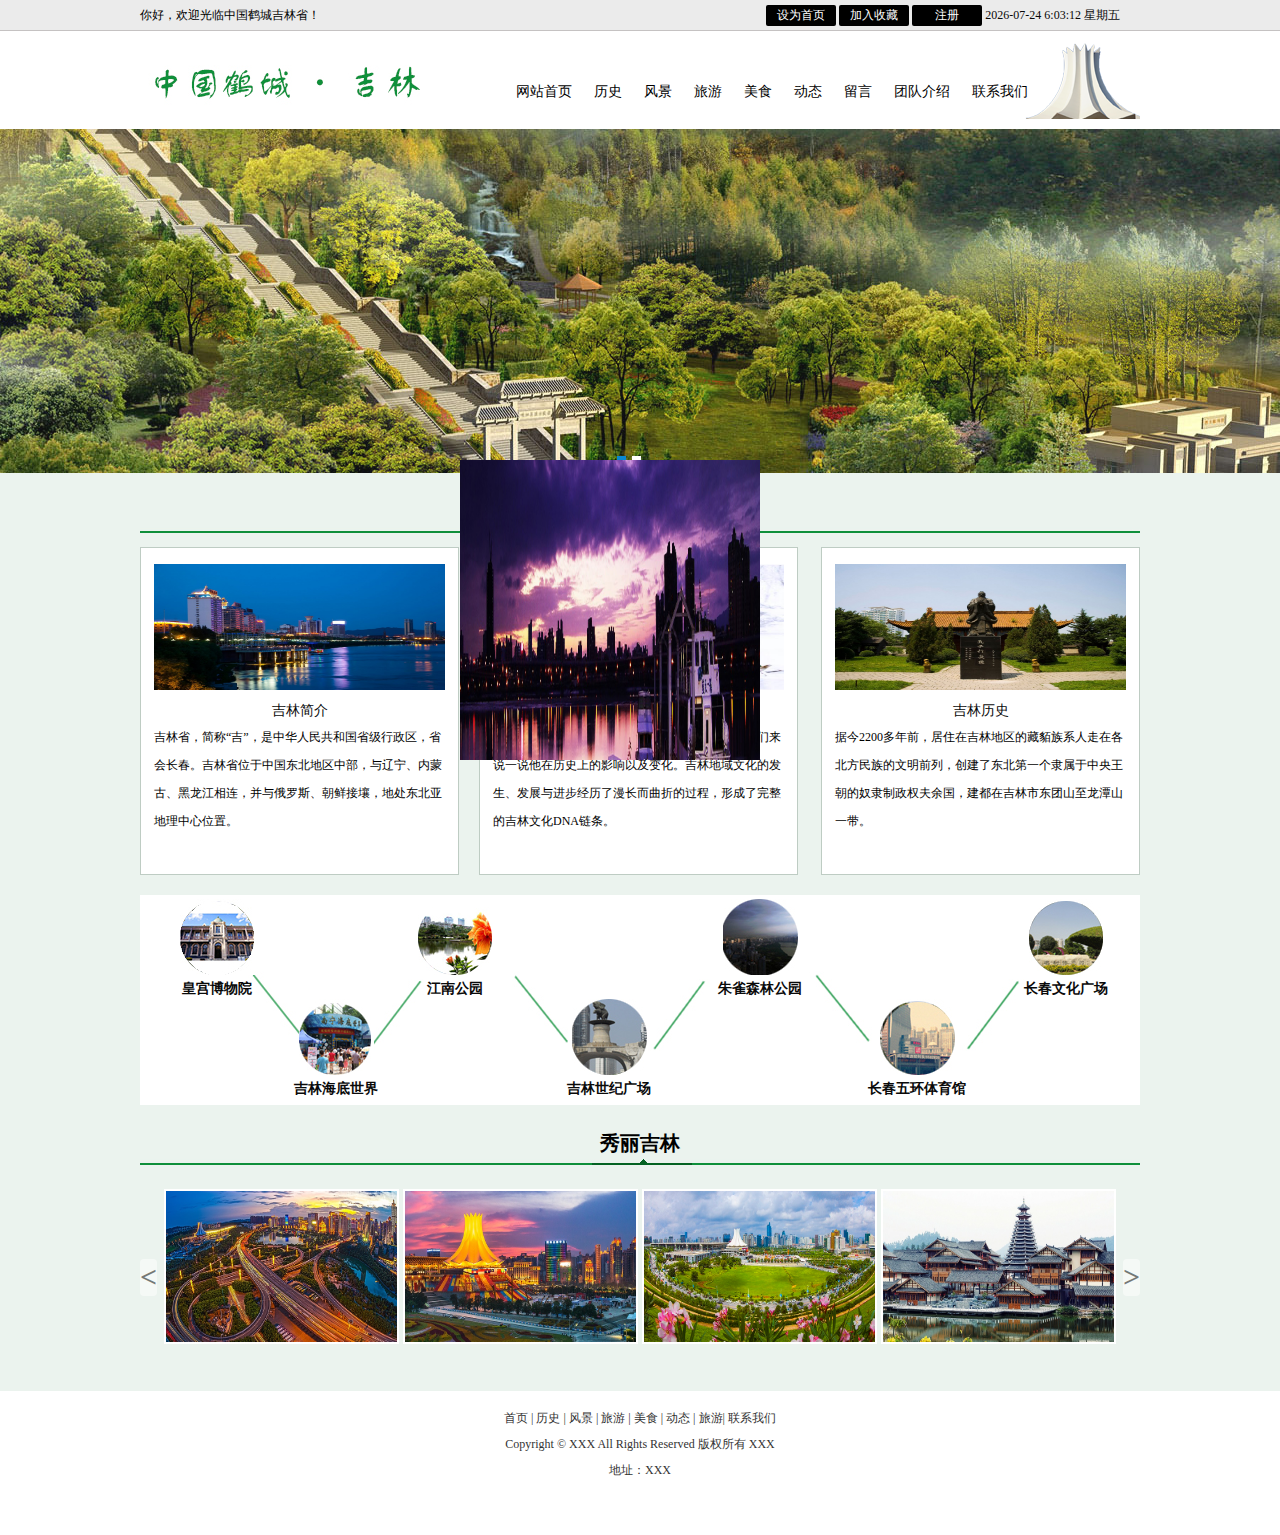
<file: index.html>
<!DOCTYPE HTML>

<html>

<head>

<meta http-equiv="Content-Type" content="text/html; charset=utf-8">

<title></title>

<meta content="" name="keywords" />

<meta content="" name="description" />

<link href="css/base.css" rel="stylesheet" type="text/css">

<link href="css/pagename.css" rel="stylesheet" type="text/css">

<script type="text/javascript" src="js/jquery-1.6.2.min.js"></script>

<script type="text/javascript" src="js/jquery.SuperSlide.2.1.js"></script>
<style>
    #div1 {
            width: 300px;
            height: 300px;
            padding: 0;
            margin: 0;
            position: fixed;
            left: 0;
            top: 0;
            z-index: 99999;
        }
        #div1 img {
            width: 300px;
            height: 300px;
        }
</style>

</head>



<body>


    <div id="div1">
        <img src="./images/000639443.jpg" alt=""/>
    </div>


<!--header开始--> 

<div class="header"> 

	<div class="w1000">

    	<p>你好，欢迎光临中国鹤城吉林省！</p>

        <div class="contact"><a href="index.html">设为首页</a> <a href="index.html">加入收藏</a> <a href="./register/register.html">注册</a> <span id="nowDataTimeSpan"></span></div>

	</div>

</div>





<div class="w1000">

	<div class="header_bottom">

			<a href="index.html"><img src="images/logo.jpg" width="294" height="49" alt="" title="绿城之都-南宁"></a>

       		<ul>

            	<li><a href="index.html">网站首页</a></li>       

                <li><a href="template/historic.html">历史</a></li>     

                <li><a href="template/beautiful.html">风景</a></li>        

                <li><a href="template/tourism.html">旅游</a></li>      

                <li><a href="template/delicacy.html">美食</a></li>      

                <li><a href="template/new.html">动态</a></li>      

                <li><a href="template/leave.html">留言</a></li>   
				
				 <li><a href="template/about.html">团队介绍</a></li>      

                <li><a href="template/connection.html">联系我们</a></li>

     		</ul>  

    </div>       

</div>


<!--header结束--> 


<div class="container"> 		

		<!--banner开始-->

		<div class="banner"> 

            <div class="bd">

                <ul>

                    <li style="background:url(images/banner_4.jpg) no-repeat center top;"></li>

                    <li style="background:url(images/banner_2.jpg) no-repeat center top;"></li>

                  

                </ul>

            </div>

            <div class="hd">

                <ul>

                    <li></li>

                    <li></li>

                </ul>

            </div>

            <a class="prev" href="javascript:void(0)"></a>

            <a class="next" href="javascript:void(0)"></a>

        </div>
		 <!--调用JS模块图片滚动--> 
        <script type="text/javascript">jQuery(".banner").slide({ titCell:".hd ul", mainCell:".bd ul", effect:"fold",delayTime:1000,interTime:5000,autoPlay:true, autoPage:true, trigger:"click" });</script>

		<!--banner结束--> 

		

		<!--content开始-->

		<div class="content"> 

			<p class="p_tit1">走进吉林</p>	

			<ul class="ul_jishu clearfix">

            	<li class="fl">

                	<a href="template/introduce.html"><img src="images/pic_1.jpg" width="291" height="126" alt="" title=""></a>

<p>
                    	<a href="template/introduce.html">吉林简介</a>
                    吉林省，简称“吉”，是中华人民共和国省级行政区，省会长春。吉林省位于中国东北地区中部，与辽宁、内蒙古、黑龙江相连，并与俄罗斯、朝鲜接壤，地处东北亚地理中心位置。   </p>

                </li>

            	<li class="fl ml20">

                	<a href="template/Culture.html"><img src="images/pic_2.jpg" width="291" height="126" alt="" title=""></a>

<p>
                    	<a href="template/Culture.html">吉林文化</a>
                        东北三省之一的吉林省可谓历史文化悠久，今天我们来说一说他在历史上的影响以及变化。吉林地域文化的发生、发展与进步经历了漫长而曲折的过程，形成了完整的吉林文化DNA链条。
                    </p>

                </li>

                <li class="fr">

                	<a href="template/historic.html"><img src="images/pic_3.jpg" width="291" height="126" alt="" title=""></a>

<p>
                    	<a href="template/historic.html">吉林历史</a>
                       据今2200多年前，居住在吉林地区的藏貊族系人走在各北方民族的文明前列，创建了东北第一个隶属于中央王朝的奴隶制政权夫余国，建都在吉林市东团山至龙潭山一带。</p>

                </li>

            </ul>	


            <div class="feilei">

            	<div class="fl1 fldiv">

                	<a href="#"><img src="images/pic_4.jpg" width="75" height="76" alt="" title=""></a>

                    <p><a href="#">皇宫博物院</a></p>

                </div>

                <div class="fl2 fldiv">

                	<a href="#"><img src="images/pic_5.jpg" width="75" height="76" alt="" title=""></a>

                    <p><a href="#">吉林海底世界</a></p>

                </div>

                <div class="fl3 fldiv">

                	<a href="#"><img src="images/pic_6.jpg" width="75" height="76" alt="" title=""></a>

                    <p><a href="#">江南公园</a></p>

                </div>

                <div class="fl4 fldiv">

                	<a href="#"><img src="images/pic_7.jpg" width="75" height="76" alt="" title=""></a>

                    <p><a href="#">吉林世纪广场</a></p>

                </div>

                <div class="fl5 fldiv">

                	<a href="#"><img src="images/pic_8.jpg" width="75" height="76" alt="" title=""></a>

                    <p><a href="#">朱雀森林公园</a></p>

                </div>

                <div class="fl6 fldiv">

                	<a href="#"><img src="images/pic_9.jpg" width="75" height="76" alt="" title=""></a>

                    <p><a href="#">长春五环体育馆</a></p>

                </div>

                <div class="fl7 fldiv">

                	<a href="#"><img src="images/pic_10.jpg" width="75" height="76" alt="" title=""></a>

                    <p><a href="#">长春文化广场</a></p>

                </div>

            </div>

            <div class="zjfc">

            	<p class="p_tit1">秀丽吉林</p>

                <div class="picScroll-left">

                    <div class="hd">

                        <a class="next"><</a>

                        <a class="prev">></a>

                    </div>

                    <div class="bd">

                        <ul class="picList">

     

                     


                                             

                   <li>

                                <div class="pic"><img src="images/201410301619396038.jpg" width="231" height="151" /></div>

                               

                            </li>

                                             

                   <li>

                                <div class="pic"><img src="images/201410301618110413.jpg" width="231" height="151" /></div>

                                

                            </li>

                                             

                   <li>

                                <div class="pic"><img src="images/201410301611286194.jpg" width="231" height="151" /></div>

                               

                            </li>

                                             

                   <li>

                                <div class="pic"><img src="images/201410301613498694.jpg" width="231" height="151" /></div>

                               

                            </li>

                                             

                   <li>

                                <div class="pic"><img src="images/201410301614494319.jpg" width="231" height="151" /></div>

                              

                            </li>

                                             

                   <li>

                                <div class="pic"><img src="images/201410301615449632.jpg" width="231" height="151" /></div>

                            

                            </li>

                                             

                        </ul>

                    </div>

                </div>

        		<!--为秀丽南宁模块图片向左滚到--> 

                <script type="text/javascript">

                jQuery(".picScroll-left").slide({titCell:".hd ul",mainCell:".bd ul",autoPage:true,effect:"left",autoPlay:true,vis:4,trigger:"click"});

                </script>
			


                	

            </div>

		</div>

		<!--content 结束--> 

</div>

<!--footer开始-->

<div class="footer"> 

	<p><a href="index.html">首页</a> | <a href="template/historic.html">历史</a> | <a href="template/beautiful.html">风景</a> | <a href="template/tourism.html">旅游</a> | <a href="template/delicacy.html">美食</a> | <a href="template/new.html">动态</a> | <a href="template/leave.html">旅游</a>| <a href="template/connection.html">联系我们</a></p>

<p>Copyright &copy; XXX All Rights Reserved 版权所有 XXX</p>
  <p>地址：XXX </p>
  
</div>



<!--footer 结束--> 

</body>

<script>
     window.onload = function () {
            //获取元素
            var div1 = document.getElementById('div1');
            var w = document.documentElement.clientWidth;
            var h = document.documentElement.clientHeight;
            var gox = 1;
            var goy = 1;
            var a=0;
            //广告漂浮
            function move() {
                var x = div1.offsetLeft;
                var y = div1.offsetTop;
                if (x > w - 300 || x < 0) gox = -gox;
                div1.style.left = x + (10 * gox) + 'px';
                if (y > h - 300 || y < 0) goy = -goy;
                div1.style.top = y + (10 * goy) + 'px';
            }
            //漂浮定时器
            var timer = setInterval(move, 30);
            //移入移出时广告的浮动
            div1.onmouseover = function () {
                clearInterval(timer);
            }
            div1.onmouseout = function () {
                timer = setInterval(move, 30);
            }
            //点击一次跳转到另一个页面，点击两次广告消失
            div1.onclick = function() {
                if (a === 0) {
                    var neww = window.open('_blank');
                    // neww.location = "http://www.baidu.com";
                    a++;
                } else {
                    this.style.display = "none";
                }
            }
        }






        function showTime() {
        var today = new Date();
        var ye = today.getFullYear();	//年year
        var mo = today.getMonth() + 1;	//月month
        var da = today.getDate();		//日day
        var ho = today.getHours();		//小时hour
        var mi = today.getMinutes();	//分钟minute
        var se = today.getSeconds();	//秒second

        mo = checkTime(mo);
        da = checkTime(da);
        mi = checkTime(mi);
        se = checkTime(se);

        var weekday;
        if (today.getDay() == 0) weekday = "星期日";
        if (today.getDay() == 1) weekday = "星期一";
        if (today.getDay() == 2) weekday = "星期二";
        if (today.getDay() == 3) weekday = "星期三";
        if (today.getDay() == 4) weekday = "星期四";
        if (today.getDay() == 5) weekday = "星期五";
        if (today.getDay() == 6) weekday = "星期六";

        document.getElementById("nowDataTimeSpan").innerHTML = ye + "-" + mo + "-" + da + " " + ho + ":" + mi + ":" + se + " " + weekday;
        setTimeout("showTime()", 1000);	//每一秒重新加载

        function checkTime(i) {
            if (i < 10)
                i = "0" + i;
            return i;
        }	//时间格式
    }
    showTime();


</script>

</html>
</file>
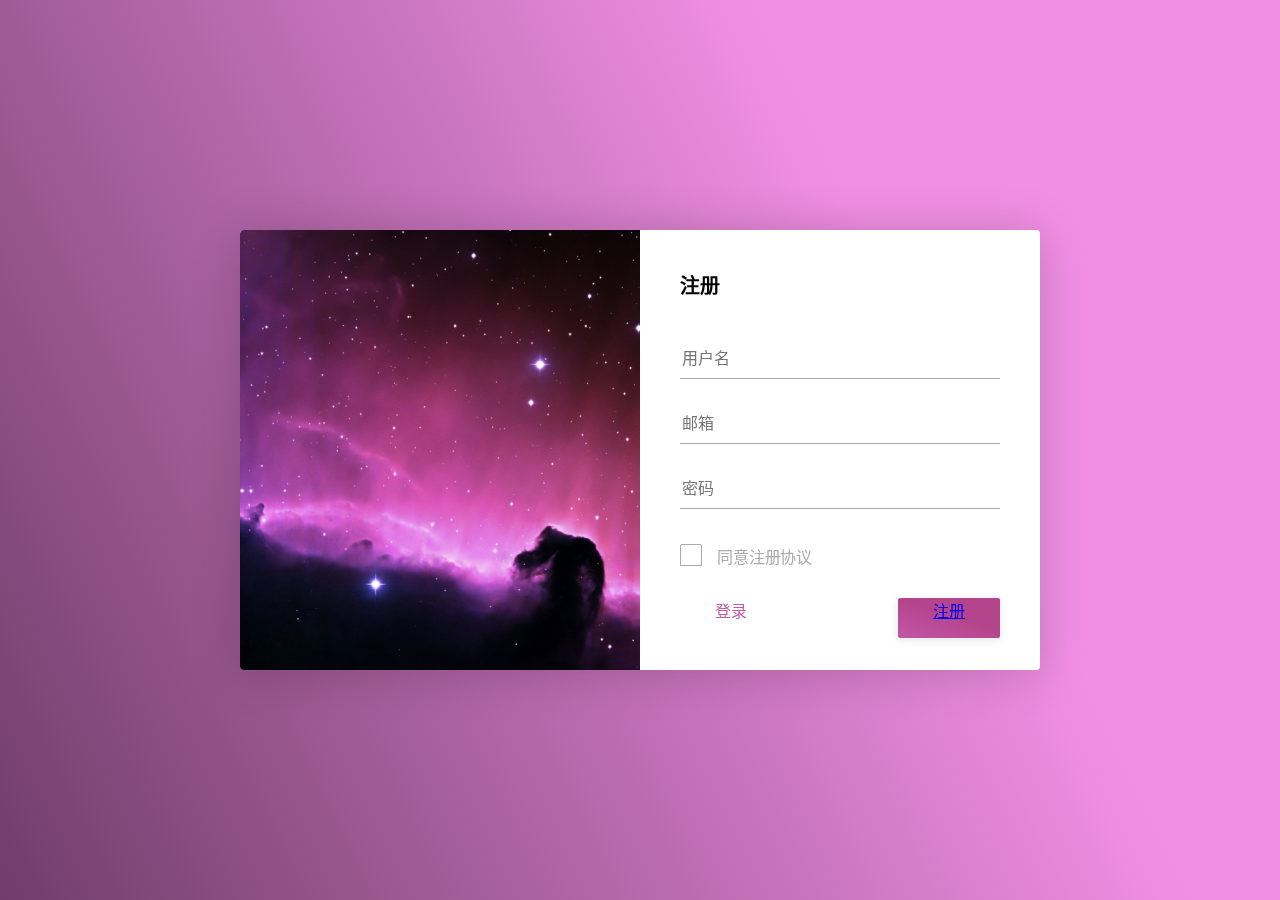
<file: register/register.html>
<!DOCTYPE html>
<html lang="zh-CN">

<head>
<meta charset="utf-8">
<title></title>
<link rel="stylesheet" href="css/style.css">
</head>

<body>
<div class="login-wrapper open dowebok">
    <div class="login-left">
        <img src="images/bg-login.png">
    </div>
    <div class="login-right">
        <div class="h2">注册</div>
        <div class="form-group">
            <input type="text" id="full-name" placeholder="用户名">
            <label for="full-name">用户名</label>
        </div>
        <div class="form-group">
            <input type="text" id="Email" placeholder="邮箱">
            <label for="Email">邮箱</label>
        </div>
        <div class="form-group">
            <input type="password" id="Password" placeholder="密码">
            <label for="Password">密码</label>
        </div>
        <div class="checkbox-container">
            <input type="checkbox" id="agree">
            <div class="text-checkbox"><label for="agree">同意注册协议</label></div>
        </div>
        <div class="button-area">
            <button class="btn btn-secondary">登录</button>
            <button class="btn btn-primary"> <a href="../index.html">注册</a> </button>
        </div>
    </div>
</div>
</body>
</html>
</file>
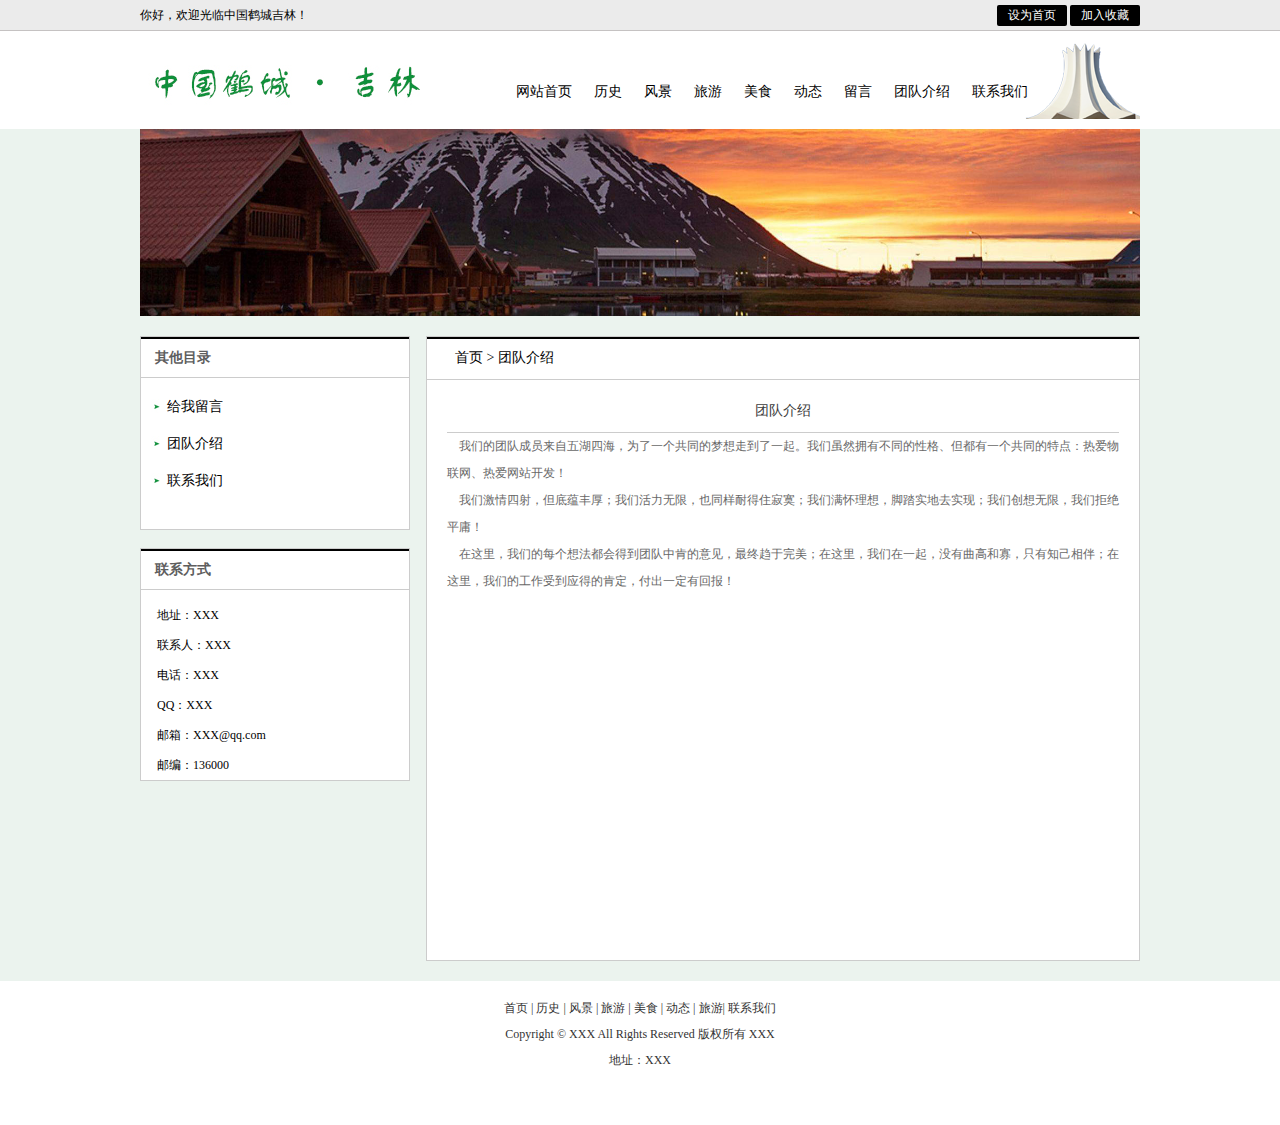
<file: template/about.html>
<!DOCTYPE HTML>

<html>

<head>

<meta http-equiv="Content-Type" content="text/html; charset=utf-8">

<title>中国鹤城-吉林</title>

<meta content="绿城之都-吉林" name="keywords" />

<meta content="绿城之都-吉林" name="description" />

<link href="../css/base.css" rel="stylesheet" type="text/css">

<link href="../css/pagename.css" rel="stylesheet" type="text/css">




</head>



<body>



<!--header-->

<div class="header"> 

	<div class="w1000">

    	<p>你好，欢迎光临中国鹤城吉林！</p>

        <div class="contact"><a href="../index.html">设为首页</a> <a href="../index.html">加入收藏</a></div>

	</div>

</div>





<div class="w1000">

	<div class="header_bottom">

			<a href="../index.html"><img src="../images/logo.jpg" width="294" height="49" alt="" title="绿城之都-吉林"></a>

       		<ul>

            	<li><a href="../index.html">网站首页</a></li>       

                <li><a href="historic.html">历史</a></li>     

                <li><a href="beautiful.html">风景</a></li>        

                <li><a href="tourism.html">旅游</a></li>      

                <li><a href="delicacy.html">美食</a></li>      

                <li><a href="new.html">动态</a></li>      

                <li><a href="leave.html">留言</a></li>      
				
				 <li><a href="about.html">团队介绍</a></li>   
				 
                <li><a href="connection.html">联系我们</a></li>

     		</ul>  

    </div>       

</div>
<!--header结束--> 
<div class="container"> 		

		<!--banner开始-->

		<div class="banner_erji">

        	<img src="../images/banner_erji.jpeg" width="1000" height="187" alt="" title="">

        </div>

		<!--banner结束--> 

		

		<!--content开始-->

		<div class="content clearfix">

        	<div class="leftbar">

            	<div class="leftnav">

                	<h1>其他目录</h1>

                	<ul class="ul_left">

                    

                    

        <li><h3><a href="leave.html">给我留言</a></h3>

</li>

        

        <li><h3><a href="about.html">团队介绍</a></h3>

</li>

        

        <li><h3><a href="connection.html">联系我们</a></h3>
		
</li>

         	</ul>

                 
                </div>

                <div class="left_lx">

                	
                	<h1>联系方式</h1>

                    <p>地址：XXX</p>

                      <p>联系人：XXX</p>

                      <p>电话：XXX</p>

                      <p>QQ：XXX</p>

                      <p>邮箱：XXX@qq.com</p>

                      <p>邮编：136000</p>
                </div>

            </div>

        	<div class="rightbar">

            	<div class="bread"><a href="../index.html">首页</a> > 团队介绍</div>

                

            	<div class="con_news">

                	<p class="p_tit2">

                    	<span>团队介绍</span>
                  </p>

                	<div class="con">

               		   <p>

	<p>

		&nbsp;&nbsp;&nbsp;&nbsp;我们的团队成员来自五湖四海，为了一个共同的梦想走到了一起。我们虽然拥有不同的性格、但都有一个共同的特点：热爱物联网、热爱网站开发！<br />

&nbsp;&nbsp;&nbsp;&nbsp;我们激情四射，但底蕴丰厚；我们活力无限，也同样耐得住寂寞；我们满怀理想，脚踏实地去实现；我们创想无限，我们拒绝平庸！
<br />

&nbsp;&nbsp;&nbsp;&nbsp;在这里，我们的每个想法都会得到团队中肯的意见，最终趋于完美；在这里，我们在一起，没有曲高和寡，只有知己相伴；在这里，我们的工作受到应得的肯定，付出一定有回报！</p>
	<p><br />
	  
	
	<p>

		<br />

	</p>

                    </div>

              </div>

              

               

               

            </div>

        </div>

		<!--content结束--> 

</div>

<!--footer开始-->

<div class="footer"> 

	<p><a href="../index.html">首页</a> | <a href="historic.html">历史</a> | <a href="beautiful.html">风景</a> | <a href="tourism.html">旅游</a> | <a href="delicacy.html">美食</a> | <a href="new.html">动态</a> | <a href="leave.html">旅游</a>| <a href="connection.html">联系我们</a></p>

<p>Copyright &copy; XXX All Rights Reserved 版权所有 XXX</p>
  <p>地址：XXX </p>
  
</div>



<!--footer 结束--> 


</body>

</html>
</file>
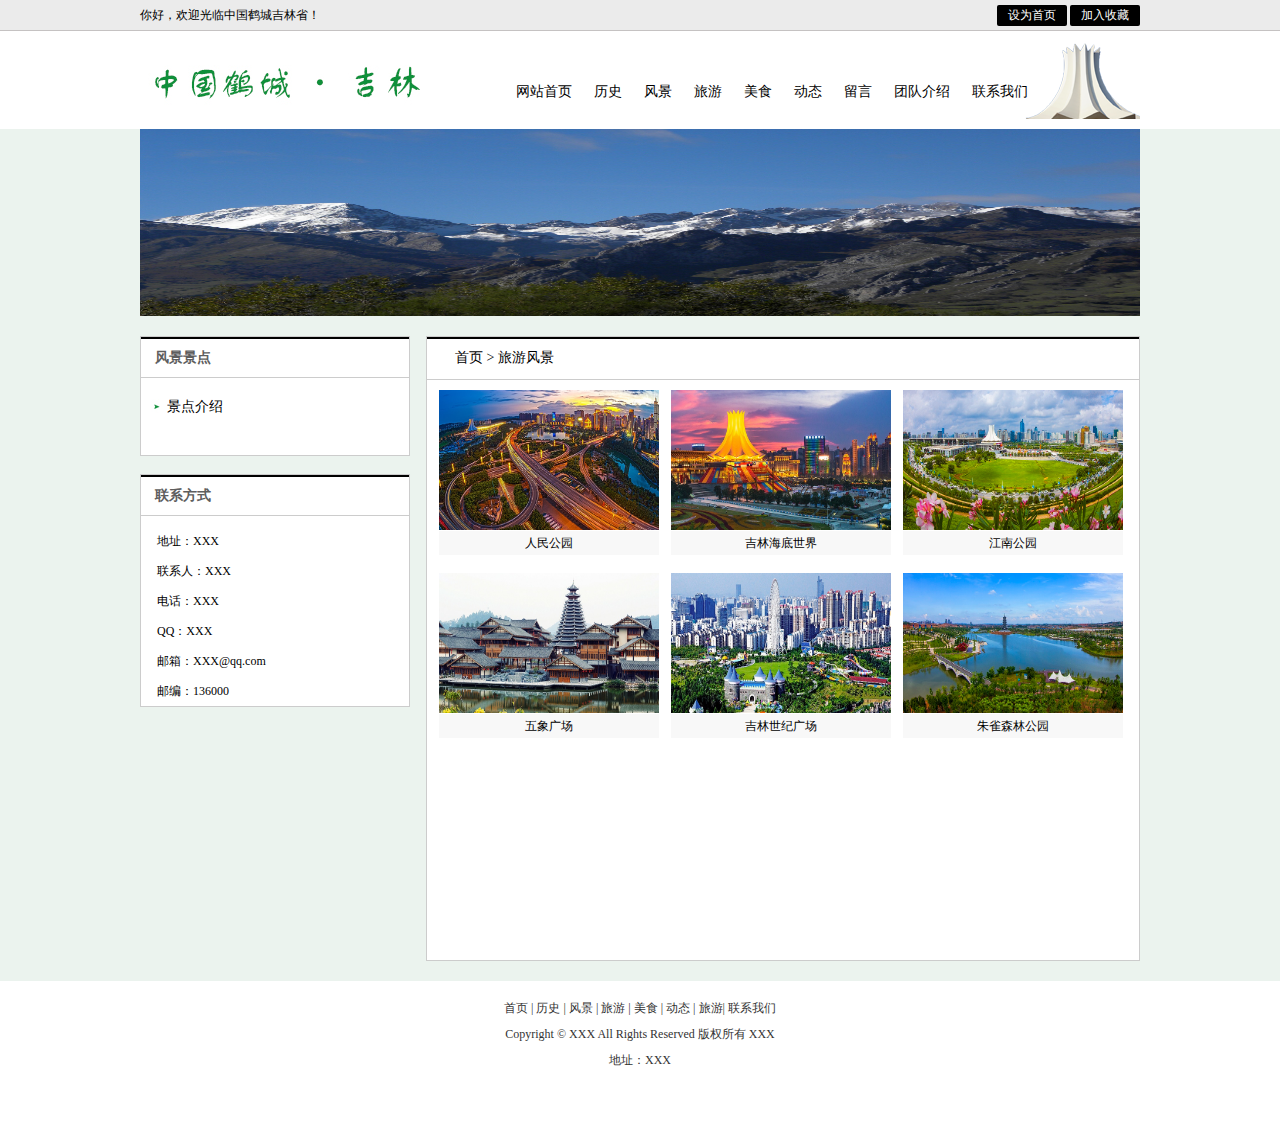
<file: template/beautiful.html>
<!DOCTYPE HTML>

<html>

<head>

<meta http-equiv="Content-Type" content="text/html; charset=utf-8">

<title>中国鹤城-吉林</title>

<meta content="绿城之都-吉林" name="keywords" />

<meta content="绿城之都-吉林" name="description" />

<link href="../css/base.css" rel="stylesheet" type="text/css">

<link href="../css/pagename.css" rel="stylesheet" type="text/css">




</head>



<body>



<!--header-->

<div class="header"> 

	<div class="w1000">

    	<p>你好，欢迎光临中国鹤城吉林省！</p>

        <div class="contact"><a href="../index.html">设为首页</a> <a href="../index.html">加入收藏</a></div>

	</div>

</div>





<div class="w1000">

	<div class="header_bottom">

			<a href="../index.html"><img src="../images/logo.jpg" width="294" height="49" alt="" title="绿城之都-吉林"></a>

       		<ul>

            	<li><a href="../index.html">网站首页</a></li>       

                <li><a href="historic.html">历史</a></li>     

                <li><a href="beautiful.html">风景</a></li>        

                <li><a href="tourism.html">旅游</a></li>      

                <li><a href="delicacy.html">美食</a></li>      

                <li><a href="new.html">动态</a></li>      

                <li><a href="leave.html">留言</a></li>      
				
				 <li><a href="about.html">团队介绍</a></li>   

                <li><a href="connection.html">联系我们</a></li>

     		</ul>  

    </div>       

</div>
<!--header结束--> 

<div class="container"> 		

		<!--banner-->

		<div class="banner_erji">

        	<img src="../images/banner_erji1.jpg" width="1000" height="187" alt="" title="">        </div>

		<!--banner end--> 

		

		<!--content-->

		<div class="content clearfix">

        	<div class="leftbar">

            	<div class="leftnav">

                	<h1>风景景点</h1>

                	<ul class="ul_left">

                    

                    

        <li><h3><a href="beautiful.html">景点介绍</a></h3>

</li>

   
         	</ul>

                 
                </div>

                <div class="left_lx">

                	<h1>联系方式</h1>

                    <p>地址：XXX</p>

                      <p>联系人：XXX</p>

                      <p>电话：XXX</p>

                      <p>QQ：XXX</p>

                      <p>邮箱：XXX@qq.com</p>

                      <p>邮编：136000</p>

                </div>

            </div>

        	<div class="rightbar">

            	<div class="bread"><a href="/index.aspx">首页</a> > 旅游风景</div>

            	<ul class="ul_zj clearfix">
 

           	<li>

                    <img src="../images/201410301619396038.jpg" width="220" height="140"><span>人民公园</span>

                  </li>

       

        

           	<li>

                  <img src="../images/201410301618110413.jpg" width="220" height="140"><span>吉林海底世界</span>

                  </li>

       

        

           	<li>

                    <img src="../images/201410301611286194.jpg" width="220" height="140"><span>江南公园</span>

                  </li>

       

        

           	<li>

                    <img src="../images/201410301613498694.jpg" width="220" height="140"><span>五象广场</span>

                  </li>

       

        

           	<li>

                    <img src="../images/201410301614494319.jpg" width="220" height="140"><span>吉林世纪广场</span>

                  </li>

       

        

           	<li>

                    <img src="../images/201410301615449632.jpg" width="220" height="140"><span>朱雀森林公园</span></a>

                  </li>


          
     

                </ul>

                <div class="paging"></div>

            </div>

        </div>

		<!--content end--> 

</div>

<!--footer开始-->

<div class="footer"> 

	<p><a href="../index.html">首页</a> | <a href="historic.html">历史</a> | <a href="beautiful.html">风景</a> | <a href="tourism.html">旅游</a> | <a href="delicacy.html">美食</a> | <a href="new.html">动态</a> | <a href="leave.html">旅游</a>| <a href="connection.html">联系我们</a></p>

<p>Copyright &copy; XXX All Rights Reserved 版权所有 XXX</p>
  <p>地址：XXX </p>
  
</div>



<!--footer 结束--> 
</body>

</html>
</file>
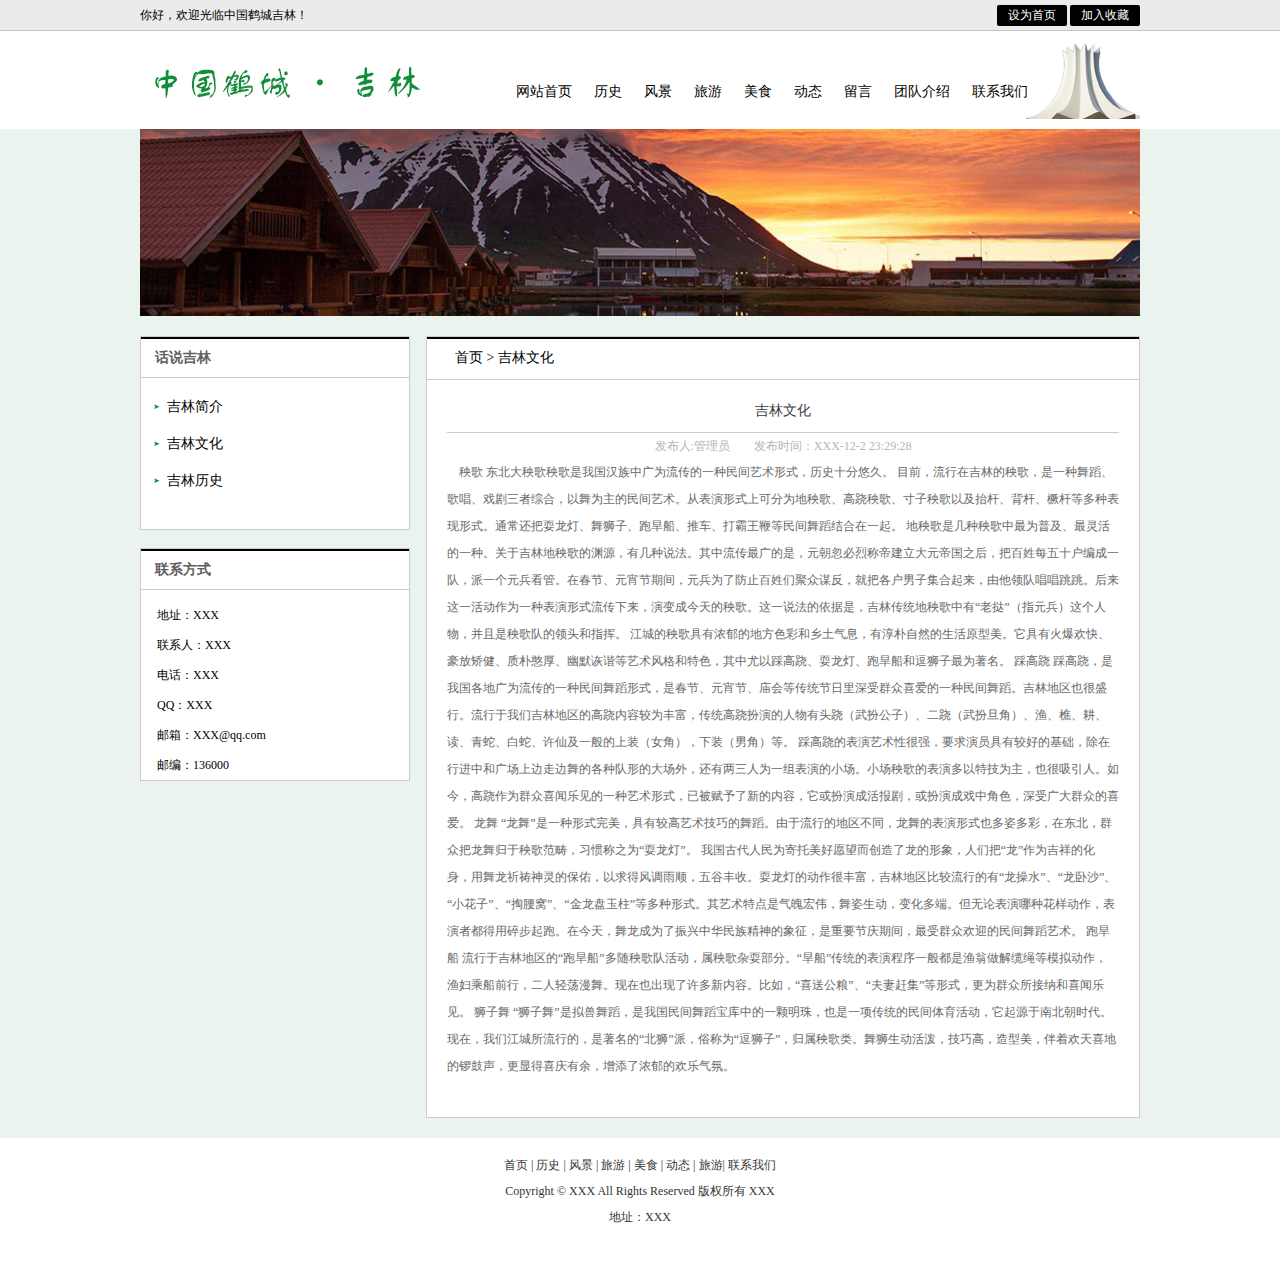
<file: template/Culture.html>
<!DOCTYPE HTML>

<html>

<head>

<meta http-equiv="Content-Type" content="text/html; charset=utf-8">

<title>中国鹤城-吉林</title>

<meta content="中国鹤城-吉林" name="keywords" />

<meta content="中国鹤城-吉林" name="description" />

<link href="../css/base.css" rel="stylesheet" type="text/css">

<link href="../css/pagename.css" rel="stylesheet" type="text/css">




</head>



<body>



<!--header-->

<div class="header"> 

	<div class="w1000">

    	<p>你好，欢迎光临中国鹤城吉林！</p>

        <div class="contact"><a href="../index.html">设为首页</a> <a href="../index.html">加入收藏</a></div>

	</div>

</div>





<div class="w1000">

	<div class="header_bottom">

			<a href="../index.html"><img src="../images/logo.jpg" width="294" height="49" alt="" title="中国鹤城-吉林"></a>

       		<ul>

            	<li><a href="../index.html">网站首页</a></li>       

                <li><a href="historic.html">历史</a></li>     

                <li><a href="beautiful.html">风景</a></li>        

                <li><a href="tourism.html">旅游</a></li>      

                <li><a href="delicacy.html">美食</a></li>      

                <li><a href="new.html">动态</a></li>      

                <li><a href="leave.html">留言</a></li>  

				 <li><a href="about.html">团队介绍</a></li>       

                <li><a href="connection.html">联系我们</a></li>

     		</ul>  

    </div>       

</div>
<!--header结束--> 

<div class="container"> 		

		<!--banner开始-->

		<div class="banner_erji">

        	<img src="../images/banner_erji.jpeg" width="1000" height="187" alt="" title="">

        </div>

		<!--banner结束--> 

		

		<!--content开始-->

		<div class="content clearfix">

        	<div class="leftbar">

            	<div class="leftnav">

                	<h1>话说吉林</h1>

                	<ul class="ul_left">

                    

                    

        <li><h3><a href="introduce.html">吉林简介</a></h3>

</li>

        

        <li><h3><a href="Culture.html">吉林文化</a></h3>

</li>

        

        <li><h3><a href="historic.html">吉林历史</a></h3>
		
</li>

         	</ul>

                 
                </div>

                <div class="left_lx">

                	
                	<h1>联系方式</h1>

                    <p>地址：XXX</p>

                      <p>联系人：XXX</p>

                      <p>电话：XXX</p>

                      <p>QQ：XXX</p>

                      <p>邮箱：XXX@qq.com</p>

                      <p>邮编：136000</p>
                </div>

            </div>

        	<div class="rightbar">

            	<div class="bread"><a href="../index.html">首页</a> > 吉林文化</div>

                

            	<div class="con_news">

                	<p class="p_tit2">

                    	<span>吉林文化</span>

                        发布人:管理员　　发布时间：XXX-12-2 23:29:28

                  </p>

                	<div class="con">

               		   <p>

	<p>

		&nbsp;&nbsp;&nbsp;&nbsp;秧歌
东北大秧歌秧歌是我国汉族中广为流传的一种民间艺术形式，历史十分悠久。
目前，流行在吉林的秧歌，是一种舞蹈、歌唱、戏剧三者综合，以舞为主的民间艺术。从表演形式上可分为地秧歌、高跷秧歌、寸子秧歌以及抬杆、背杆、橛杆等多种表现形式。通常还把耍龙灯、舞狮子、跑旱船、推车、打霸王鞭等民间舞蹈结合在一起。
地秧歌是几种秧歌中最为普及、最灵活的一种。关于吉林地秧歌的渊源，有几种说法。其中流传最广的是，元朝忽必烈称帝建立大元帝国之后，把百姓每五十户编成一队，派一个元兵看管。在春节、元宵节期间，元兵为了防止百姓们聚众谋反，就把各户男子集合起来，由他领队唱唱跳跳。后来这一活动作为一种表演形式流传下来，演变成今天的秧歌。这一说法的依据是，吉林传统地秧歌中有“老挞”（指元兵）这个人物，并且是秧歌队的领头和指挥。
江城的秧歌具有浓郁的地方色彩和乡土气息，有淳朴自然的生活原型美。它具有火爆欢快、豪放矫健、质朴憨厚、幽默诙谐等艺术风格和特色，其中尤以踩高跷、耍龙灯、跑旱船和逗狮子最为著名。
踩高跷
踩高跷，是我国各地广为流传的一种民间舞蹈形式，是春节、元宵节、庙会等传统节日里深受群众喜爱的一种民间舞蹈。吉林地区也很盛行。流行于我们吉林地区的高跷内容较为丰富，传统高跷扮演的人物有头跷（武扮公子）、二跷（武扮旦角）、渔、樵、耕、读、青蛇、白蛇、许仙及一般的上装（女角），下装（男角）等。
踩高跷的表演艺术性很强，要求演员具有较好的基础，除在行进中和广场上边走边舞的各种队形的大场外，还有两三人为一组表演的小场。小场秧歌的表演多以特技为主，也很吸引人。如今，高跷作为群众喜闻乐见的一种艺术形式，已被赋予了新的内容，它或扮演成活报剧，或扮演成戏中角色，深受广大群众的喜爱。
龙舞
“龙舞”是一种形式完美，具有较高艺术技巧的舞蹈。由于流行的地区不同，龙舞的表演形式也多姿多彩，在东北，群众把龙舞归于秧歌范畴，习惯称之为“耍龙灯”。
我国古代人民为寄托美好愿望而创造了龙的形象，人们把“龙”作为吉祥的化身，用舞龙祈祷神灵的保佑，以求得风调雨顺，五谷丰收。耍龙灯的动作很丰富，吉林地区比较流行的有“龙操水”、“龙卧沙”、“小花子”、“掏腰窝”、“金龙盘玉柱”等多种形式。其艺术特点是气魄宏伟，舞姿生动，变化多端。但无论表演哪种花样动作，表演者都得用碎步起跑。在今天，舞龙成为了振兴中华民族精神的象征，是重要节庆期间，最受群众欢迎的民间舞蹈艺术。
跑旱船
流行于吉林地区的“跑旱船”多随秧歌队活动，属秧歌杂耍部分。“旱船”传统的表演程序一般都是渔翁做解缆绳等模拟动作，渔妇乘船前行，二人轻荡漫舞。现在也出现了许多新内容。比如，“喜送公粮”、“夫妻赶集”等形式，更为群众所接纳和喜闻乐见。
狮子舞
“狮子舞”是拟兽舞蹈，是我国民间舞蹈宝库中的一颗明珠，也是一项传统的民间体育活动，它起源于南北朝时代。现在，我们江城所流行的，是著名的“北狮”派，俗称为“逗狮子”，归属秧歌类。舞狮生动活泼，技巧高，造型美，伴着欢天喜地的锣鼓声，更显得喜庆有余，增添了浓郁的欢乐气氛。


 <br />

	</p>

	<p>

		<br />

	</p>

                    </div>

              </div>

              

               

               

            </div>

        </div>

		<!--content结束--> 

</div>

<!--footer开始-->

<div class="footer"> 

	<p><a href="../index.html">首页</a> | <a href="historic.html">历史</a> | <a href="beautiful.html">风景</a> | <a href="tourism.html">旅游</a> | <a href="delicacy.html">美食</a> | <a href="new.html">动态</a> | <a href="leave.html">旅游</a>| <a href="connection.html">联系我们</a></p>

<p>Copyright &copy; XXX All Rights Reserved 版权所有 XXX</p>
  <p>地址：XXX </p>
  
</div>



<!--footer 结束--> 

</body>

</html>
</file>
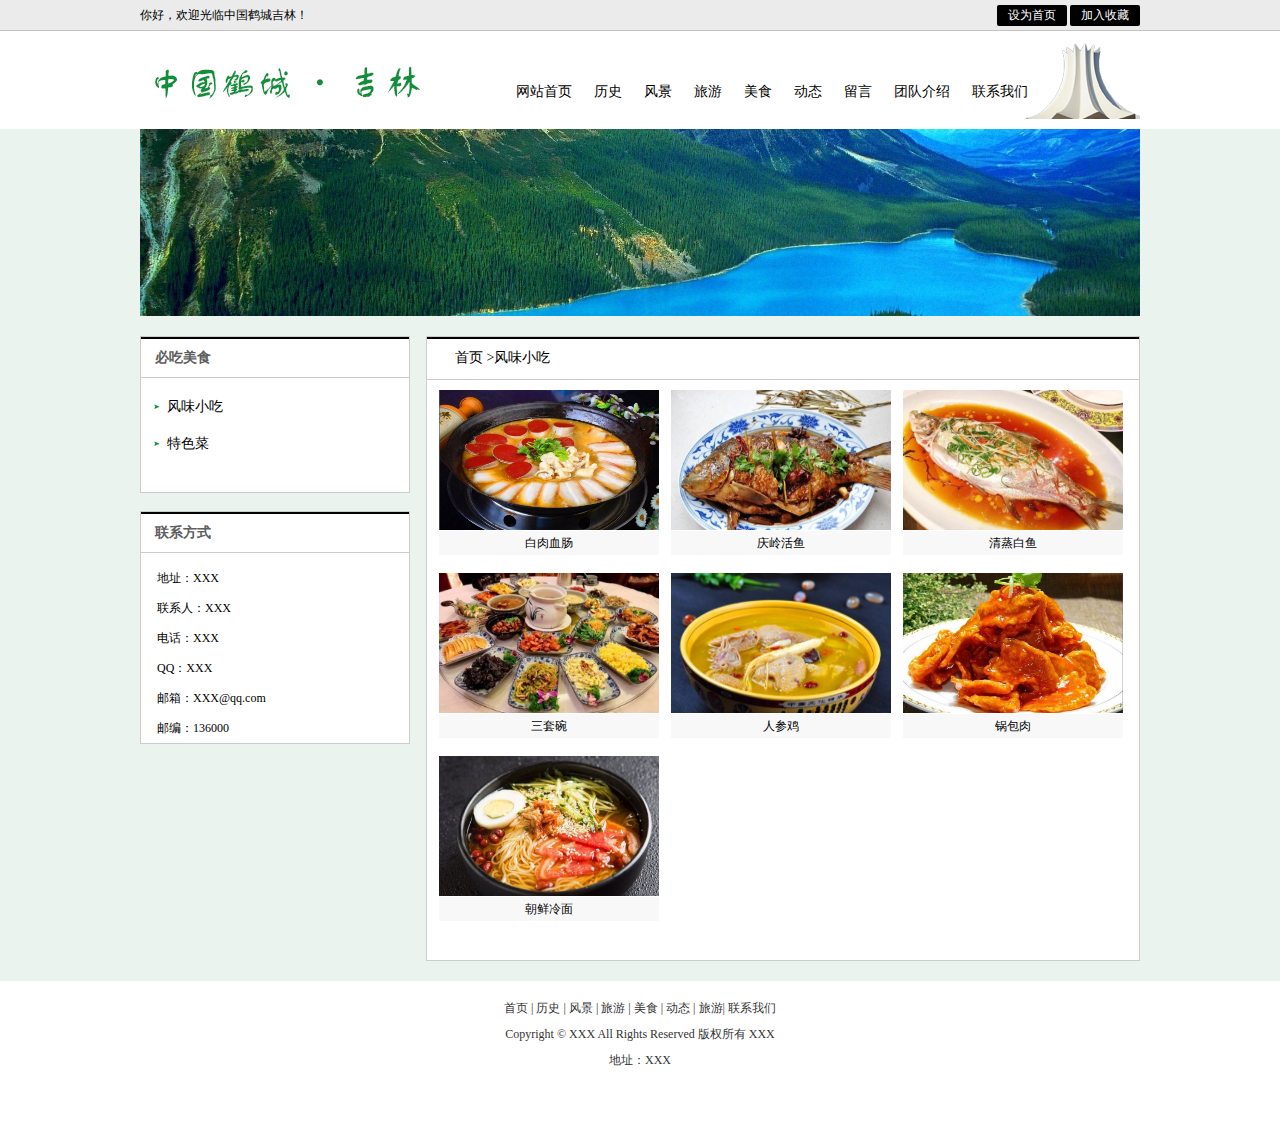
<file: template/delicacy.html>
<!DOCTYPE HTML>

<html>

<head>

<meta http-equiv="Content-Type" content="text/html; charset=utf-8">

<title>中国鹤城-吉林</title>

<meta content="绿城之都-吉林" name="keywords" />

<meta content="绿城之都-吉林" name="description" />

<link href="../css/base.css" rel="stylesheet" type="text/css">

<link href="../css/pagename.css" rel="stylesheet" type="text/css">




</head>



<body>



<!--header-->

<div class="header"> 

	<div class="w1000">

    	<p>你好，欢迎光临中国鹤城吉林！</p>

        <div class="contact"><a href="../index.html">设为首页</a> <a href="../index.html">加入收藏</a></div>

	</div>

</div>





<div class="w1000">

	<div class="header_bottom">

			<a href="../index.html"><img src="../images/logo.jpg" width="294" height="49" alt="" title="绿城之都-吉林"></a>

       		<ul>

            	<li><a href="../index.html">网站首页</a></li>       

                <li><a href="historic.html">历史</a></li>     

                <li><a href="beautiful.html">风景</a></li>        

                <li><a href="tourism.html">旅游</a></li>      

                <li><a href="delicacy.html">美食</a></li>      

                <li><a href="new.html">动态</a></li>      

                <li><a href="leave.html">留言</a></li>   

				 <li><a href="about.html">团队介绍</a></li>      

                <li><a href="connection.html">联系我们</a></li>

     		</ul>  

    </div>       

</div>
<!--header结束--> 

<div class="container"> 		

		<!--banner-->

		<div class="banner_erji">

        	<img src="../images/banner_erji3.jpg" width="1000" height="187" alt="" title="">        </div>

		<!--banner end--> 

		

		<!--content-->

		<div class="content clearfix">

        	<div class="leftbar">

            	<div class="leftnav">

                	<h1>必吃美食</h1>

                	<ul class="ul_left">

                    

                    

        <li><h3><a href="delicacy.html">风味小吃</a></h3>

</li>

        

        <li><h3><a href="special.html">特色菜</a></h3>
		
</li>

        

         	</ul>

                 
              </div>

                <div class="left_lx">

                
                	<h1>联系方式</h1>

                    <p>地址：XXX</p>

                      <p>联系人：XXX</p>

                      <p>电话：XXX</p>

                      <p>QQ：XXX</p>

                      <p>邮箱：XXX@qq.com</p>

                      <p>邮编：136000</p>

                </div>

            </div>

        	<div class="rightbar">

            	<div class="bread"><a href="../index.html">首页</a> >风味小吃</div>

            	<ul class="ul_zj clearfix">
 

           	<li>

                    	<a href="#"><img src="../images/b1.jpg" width="220" height="140"><span>白肉血肠</span></a>                  </li>

       

        

           	<li>

                    	<a href="#"><img src="../images/b2.jpg" width="220" height="140"><span>庆岭活鱼</span></a>                  </li>

       

        

           	<li>

                    	<a href="#"><img src="../images/b3.jpg" width="220" height="140"><span>清蒸白鱼</span></a>                  </li>

       

        

           	<li>

                    	<a href="#"><img src="../images/b4.jpg" width="220" height="140"><span>三套碗</span></a>                  </li>

       

        

           	<li>

                    	<a href="#"><img src="../images/b5.jpg" width="220" height="140"><span>人参鸡</span></a>                  </li>

       

        

           	<li>

                    	<a href="#"><img src="../images/b6.jpg" width="220" height="140"><span>锅包肉</span></a>                  </li>


           	<li>

                    	<a href="#"><img src="../images/b7.jpg" width="220" height="140"><span>朝鲜冷面</span></a>                  </li>


           	



        

                </ul>

                <div class="paging"></div>

            </div>

        </div>

		<!--content end--> 

</div>

<!--footer开始-->

<div class="footer"> 

	<p><a href="../index.html">首页</a> | <a href="historic.html">历史</a> | <a href="beautiful.html">风景</a> | <a href="tourism.html">旅游</a> | <a href="delicacy.html">美食</a> | <a href="new.html">动态</a> | <a href="leave.html">旅游</a>| <a href="connection.html">联系我们</a></p>

<p>Copyright &copy; XXX All Rights Reserved 版权所有 XXX</p>
  <p>地址：XXX </p>
  
</div>



<!--footer 结束--> 
</body>

</html>
</file>
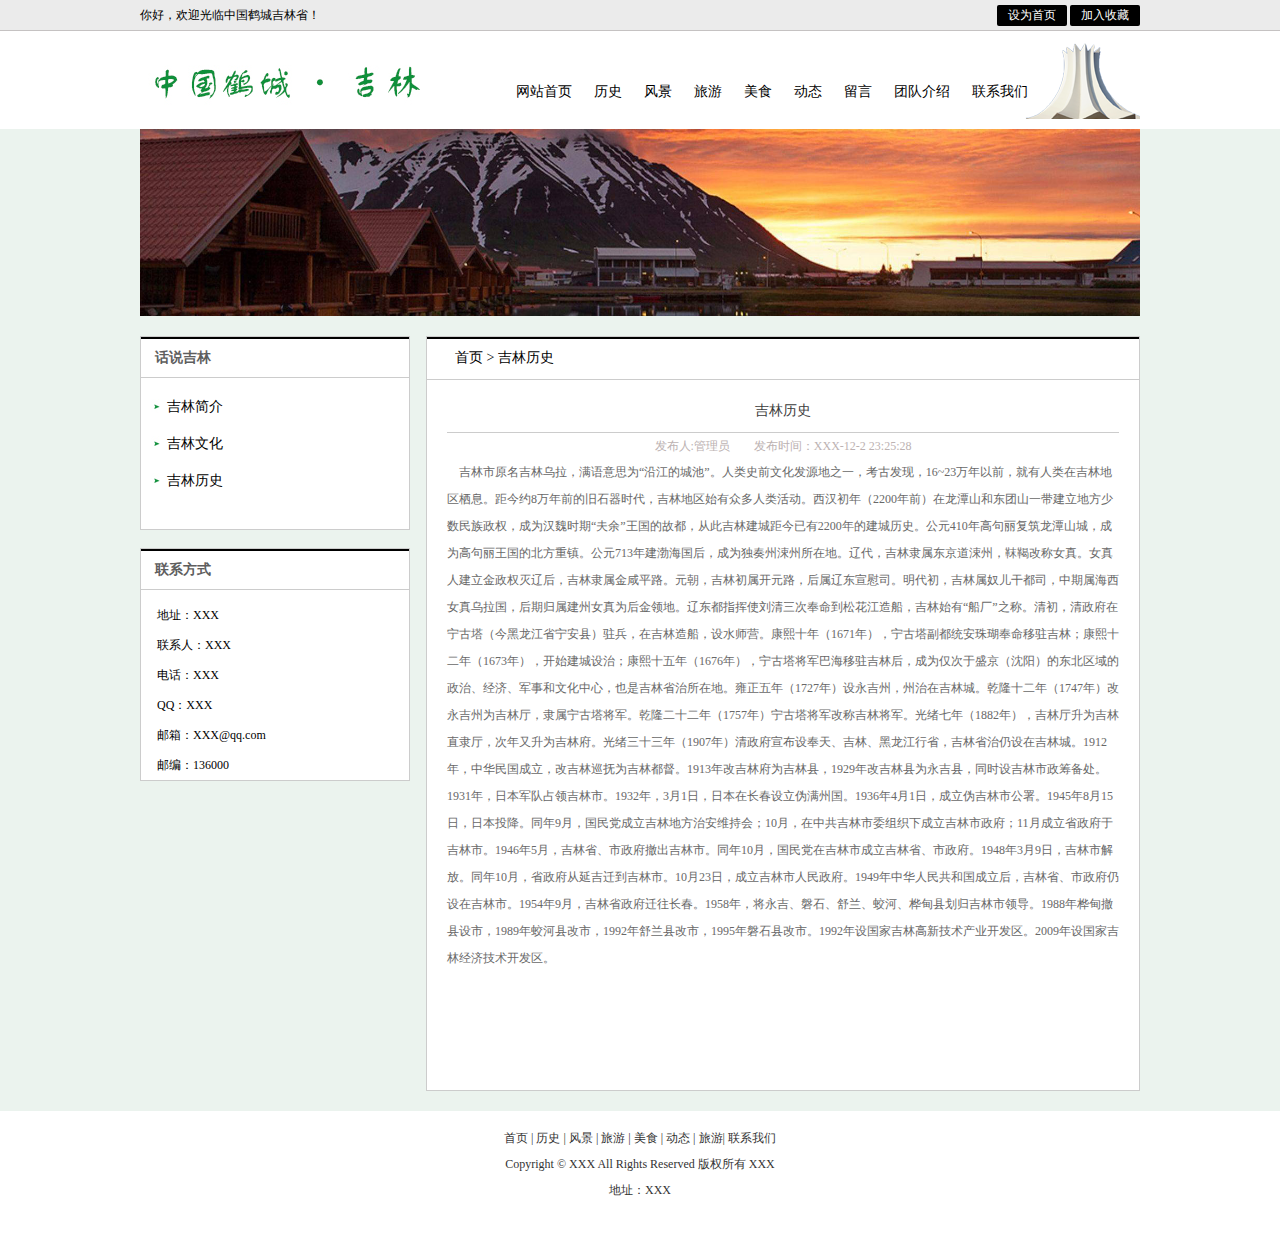
<file: template/historic.html>
<!DOCTYPE HTML>

<html>

<head>

<meta http-equiv="Content-Type" content="text/html; charset=utf-8">

<title>中国鹤城-吉林</title>

<meta content="绿城之都-吉林" name="keywords" />

<meta content="绿城之都-吉林" name="description" />

<link href="../css/base.css" rel="stylesheet" type="text/css">

<link href="../css/pagename.css" rel="stylesheet" type="text/css">




</head>



<body>



<!--header-->

<div class="header"> 

	<div class="w1000">

    	<p>你好，欢迎光临中国鹤城吉林省！</p>

        <div class="contact"><a href="../index.html">设为首页</a> <a href="../index.html">加入收藏</a></div>

	</div>

</div>





<div class="w1000">

	<div class="header_bottom">

			<a href="../index.html"><img src="../images/logo.jpg" width="294" height="49" alt="" title="绿城之都-吉林"></a>

       		<ul>

            	<li><a href="../index.html">网站首页</a></li>       

                <li><a href="historic.html">历史</a></li>     

                <li><a href="beautiful.html">风景</a></li>        

                <li><a href="tourism.html">旅游</a></li>      

                <li><a href="delicacy.html">美食</a></li>      

                <li><a href="new.html">动态</a></li>      

                <li><a href="leave.html">留言</a></li>      

				 <li><a href="about.html">团队介绍</a></li>   
				 
                <li><a href="connection.html">联系我们</a></li>

     		</ul>  

    </div>       

</div>
<!--header结束--> 
<div class="container"> 		

		<!--banner开始-->

		<div class="banner_erji">

        	<img src="../images/banner_erji.jpeg" width="1000" height="187" alt="" title="">

        </div>

		<!--banner结束--> 

		

		<!--content开始-->

		<div class="content clearfix">

        	<div class="leftbar">

            	<div class="leftnav">

                	<h1>话说吉林</h1>

                	<ul class="ul_left">

                    

                    

        <li><h3><a href="introduce.html">吉林简介</a></h3>

</li>

        

        <li><h3><a href="Culture.html">吉林文化</a></h3>

</li>

        

        <li><h3><a href="historic.html">吉林历史</a></h3>
		
</li>

         	</ul>

                 
                </div>

                <div class="left_lx">

                	<h1>联系方式</h1>

                    <p>地址：XXX</p>

                      <p>联系人：XXX</p>

                      <p>电话：XXX</p>

                      <p>QQ：XXX</p>

                      <p>邮箱：XXX@qq.com</p>

                      <p>邮编：136000</p>

                </div>

            </div>

        	<div class="rightbar">

            	<div class="bread"><a href="../index.html">首页</a> > 吉林历史</div>

                

            	<div class="con_news">

                	<p class="p_tit2">

                    	<span>吉林历史</span>

                        发布人:管理员　　发布时间：XXX-12-2 23:25:28

                  </p>

                	<div class="con">

               		   <p>

	<p>

		&nbsp;&nbsp;&nbsp;&nbsp;吉林市原名吉林乌拉，满语意思为“沿江的城池”。人类史前文化发源地之一，考古发现，16~23万年以前，就有人类在吉林地区栖息。距今约8万年前的旧石器时代，吉林地区始有众多人类活动。西汉初年（2200年前）在龙潭山和东团山一带建立地方少数民族政权，成为汉魏时期“夫余”王国的故都，从此吉林建城距今已有2200年的建城历史。公元410年高句丽复筑龙潭山城，成为高句丽王国的北方重镇。公元713年建渤海国后，成为独奏州涑州所在地。辽代，吉林隶属东京道涑州，靺鞨改称女真。女真人建立金政权灭辽后，吉林隶属金咸平路。元朝，吉林初属开元路，后属辽东宣慰司。明代初，吉林属奴儿干都司，中期属海西女真乌拉国，后期归属建州女真为后金领地。辽东都指挥使刘清三次奉命到松花江造船，吉林始有“船厂”之称。清初，清政府在宁古塔（今黑龙江省宁安县）驻兵，在吉林造船，设水师营。康熙十年（1671年），宁古塔副都统安珠瑚奉命移驻吉林；康熙十二年（1673年），开始建城设治；康熙十五年（1676年），宁古塔将军巴海移驻吉林后，成为仅次于盛京（沈阳）的东北区域的政治、经济、军事和文化中心，也是吉林省治所在地。雍正五年（1727年）设永吉州，州治在吉林城。乾隆十二年（1747年）改永吉州为吉林厅，隶属宁古塔将军。乾隆二十二年（1757年）宁古塔将军改称吉林将军。光绪七年（1882年），吉林厅升为吉林直隶厅，次年又升为吉林府。光绪三十三年（1907年）清政府宣布设奉天、吉林、黑龙江行省，吉林省治仍设在吉林城。1912年，中华民国成立，改吉林巡抚为吉林都督。1913年改吉林府为吉林县，1929年改吉林县为永吉县，同时设吉林市政筹备处。1931年，日本军队占领吉林市。1932年，3月1日，日本在长春设立伪满州国。1936年4月1日，成立伪吉林市公署。1945年8月15日，日本投降。同年9月，国民党成立吉林地方治安维持会；10月，在中共吉林市委组织下成立吉林市政府；11月成立省政府于吉林市。1946年5月，吉林省、市政府撤出吉林市。同年10月，国民党在吉林市成立吉林省、市政府。1948年3月9日，吉林市解放。同年10月，省政府从延吉迁到吉林市。10月23日，成立吉林市人民政府。1949年中华人民共和国成立后，吉林省、市政府仍设在吉林市。1954年9月，吉林省政府迁往长春。1958年，将永吉、磐石、舒兰、蛟河、桦甸县划归吉林市领导。1988年桦甸撤县设市，1989年蛟河县改市，1992年舒兰县改市，1995年磐石县改市。1992年设国家吉林高新技术产业开发区。2009年设国家吉林经济技术开发区。
<br />

<br />

<br />

 <br />



	</p>

	<p>

		<br />

	</p>

                    </div>

              </div>

              

               

               

            </div>

        </div>

		<!--content结束--> 

</div>

<!--footer开始-->

<div class="footer"> 

	<p><a href="../index.html">首页</a> | <a href="historic.html">历史</a> | <a href="beautiful.html">风景</a> | <a href="tourism.html">旅游</a> | <a href="delicacy.html">美食</a> | <a href="new.html">动态</a> | <a href="leave.html">旅游</a>| <a href="connection.html">联系我们</a></p>

<p>Copyright &copy; XXX All Rights Reserved 版权所有 XXX</p>
  <p>地址：XXX </p>
</div>



<!--footer 结束--> 


</body>

</html>
</file>
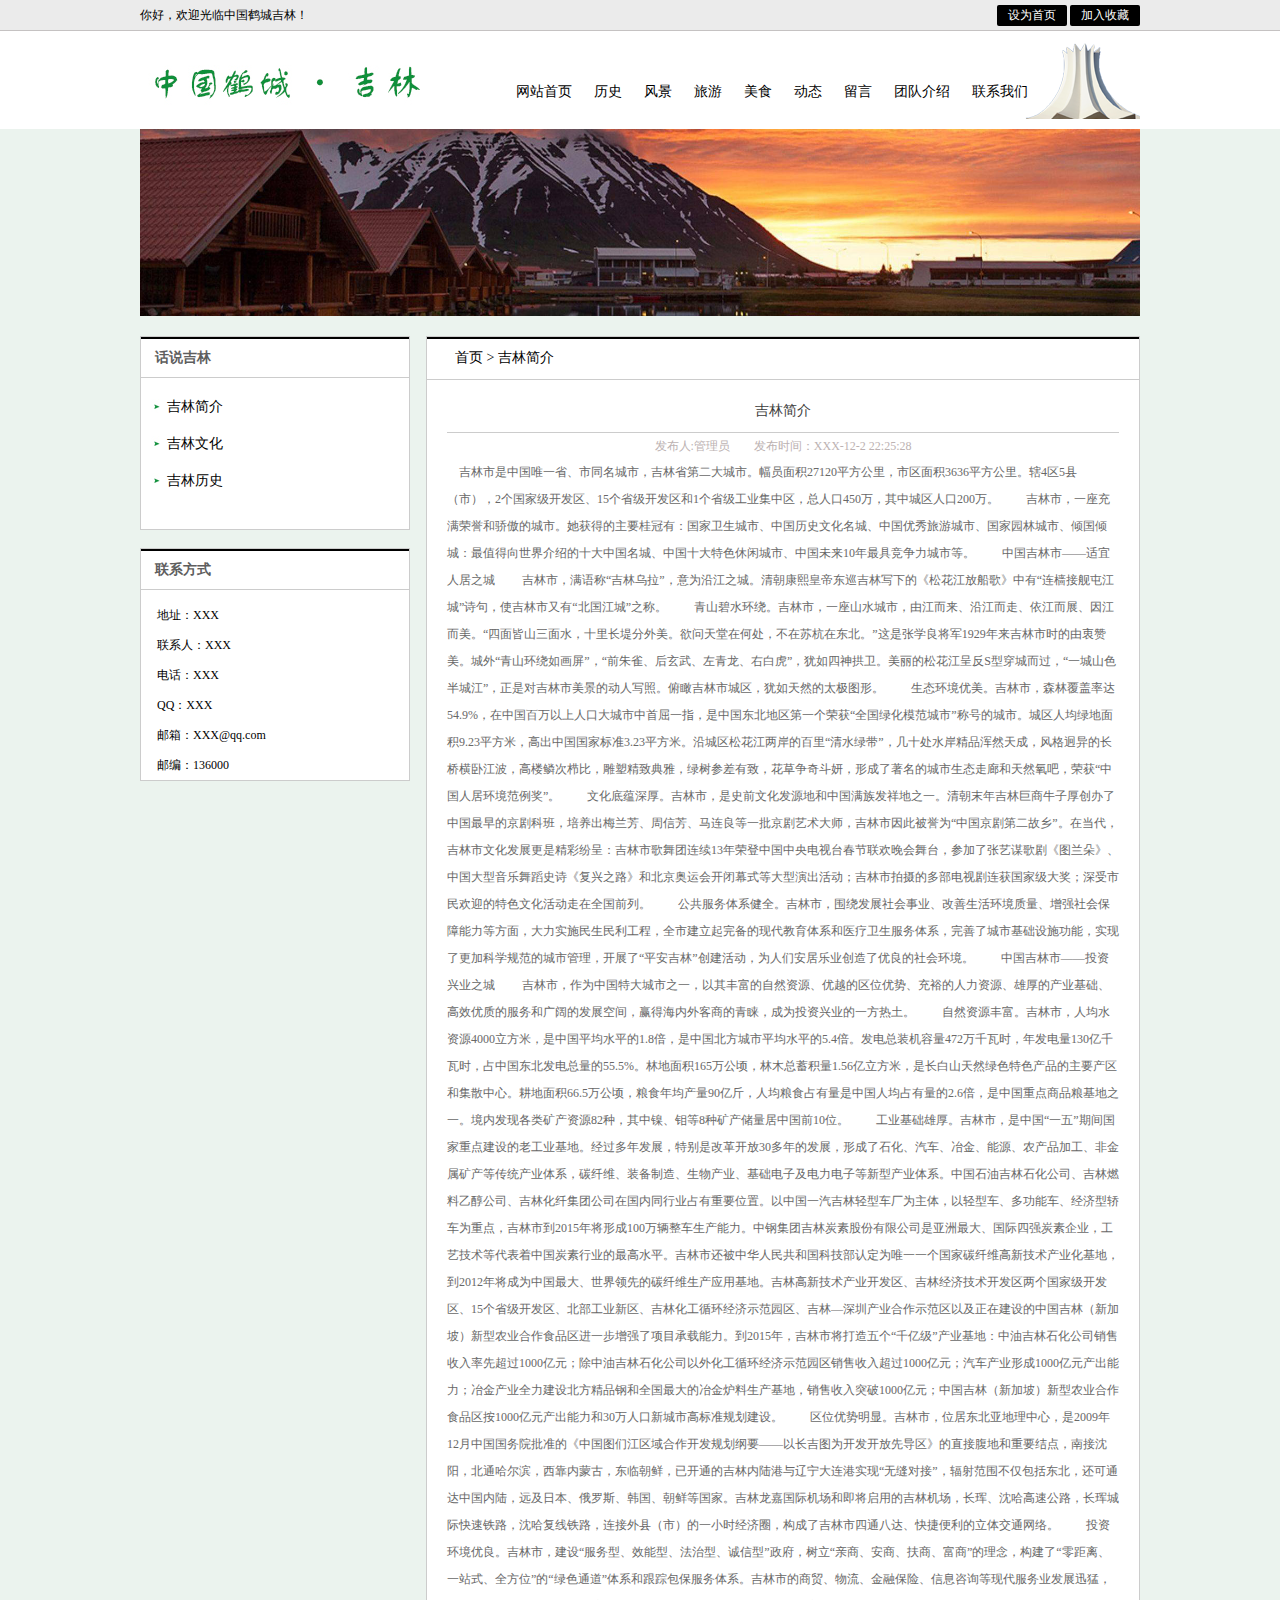
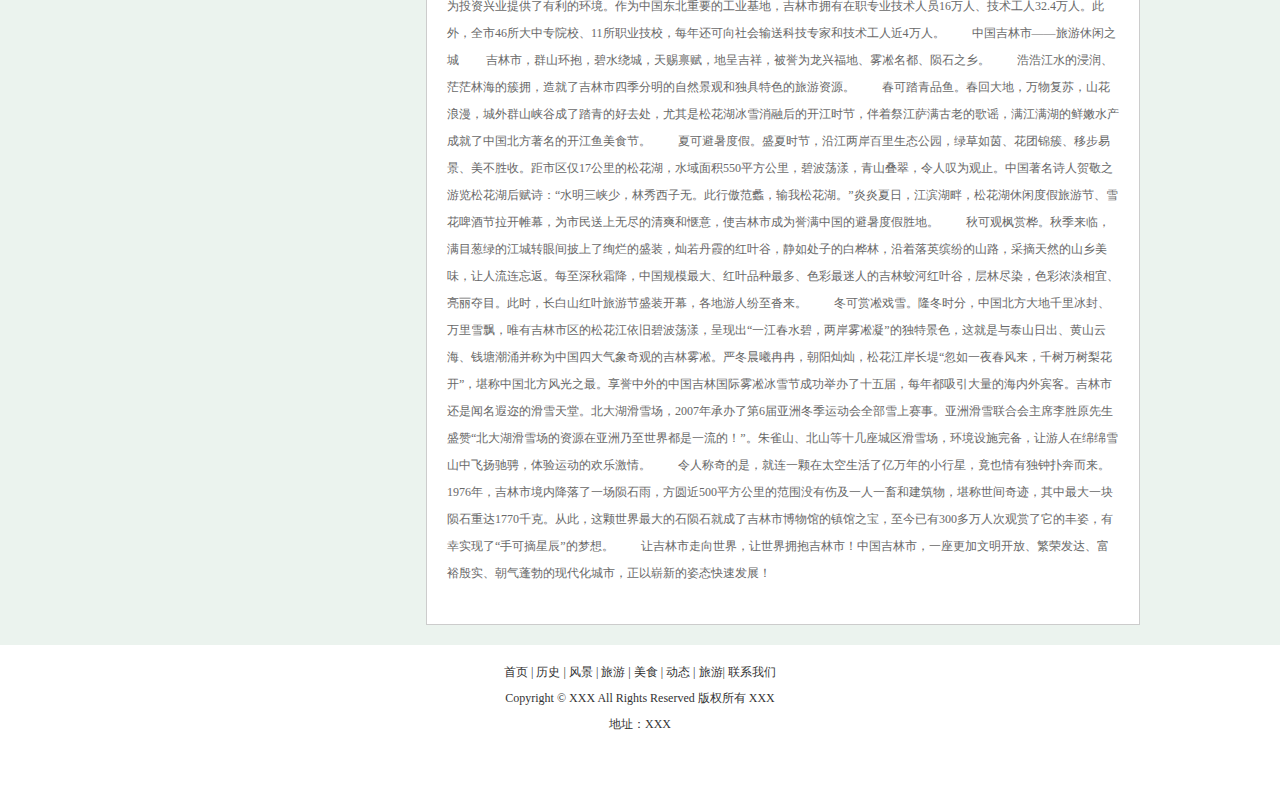
<file: template/introduce.html>
<!DOCTYPE HTML>

<html>

<head>

<meta http-equiv="Content-Type" content="text/html; charset=utf-8">

<title>中国鹤城-吉林</title>

<meta content="绿城之都-吉林" name="keywords" />

<meta content="绿城之都-吉林" name="description" />

<link href="../css/base.css" rel="stylesheet" type="text/css">

<link href="../css/pagename.css" rel="stylesheet" type="text/css">




</head>



<body>



<!--header-->

<div class="header"> 

	<div class="w1000">

    	<p>你好，欢迎光临中国鹤城吉林！</p>

        <div class="contact"><a href="../index.html">设为首页</a> <a href="../index.html">加入收藏</a></div>

	</div>

</div>





<div class="w1000">

	<div class="header_bottom">

			<a href="../index.html"><img src="../images/logo.jpg" width="294" height="49" alt="" title="绿城之都-吉林"></a>

       		<ul>

            	<li><a href="../index.html">网站首页</a></li>       

                <li><a href="historic.html">历史</a></li>     

                <li><a href="beautiful.html">风景</a></li>        

                <li><a href="tourism.html">旅游</a></li>      

                <li><a href="delicacy.html">美食</a></li>      

                <li><a href="new.html">动态</a></li>      

                <li><a href="leave.html">留言</a></li>   
				
				 <li><a href="about.html">团队介绍</a></li>      

                <li><a href="connection.html">联系我们</a></li>

     		</ul>  

    </div>       

</div>
<!--header结束--> 



<div class="container"> 		

		<!--banner开始-->

		<div class="banner_erji">

        	<img src="../images/banner_erji.jpeg" width="1000" height="187" alt="" title="">

        </div>

		<!--banner结束--> 

		

		<!--content开始-->

		<div class="content clearfix">

        	<div class="leftbar">

            	<div class="leftnav">

                	<h1>话说吉林</h1>

                	<ul class="ul_left">

                    

                    

        <li><h3><a href="introduce.html">吉林简介</a></h3>

</li>

        

        <li><h3><a href="Culture.html">吉林文化</a></h3>

</li>

        

        <li><h3><a href="historic.html">吉林历史</a></h3>
		
</li>

         	</ul>

                 
                </div>

                <div class="left_lx">

                	
                	<h1>联系方式</h1>

                    <p>地址：XXX</p>

                      <p>联系人：XXX</p>

                      <p>电话：XXX</p>

                      <p>QQ：XXX</p>

                      <p>邮箱：XXX@qq.com</p>

                      <p>邮编：136000</p>

                </div>

            </div>

        	<div class="rightbar">

            	<div class="bread"><a href="../index.html">首页</a> > 吉林简介</div>

                

            	<div class="con_news">

                	<p class="p_tit2">

                    	<span>吉林简介</span>

                        发布人:管理员　　发布时间：XXX-12-2 22:25:28

                  </p>

                	<div class="con">

               		   <p>

	<p>

		&nbsp;&nbsp;&nbsp;&nbsp;吉林市是中国唯一省、市同名城市，吉林省第二大城市。幅员面积27120平方公里，市区面积3636平方公里。辖4区5县（市），2个国家级开发区、15个省级开发区和1个省级工业集中区，总人口450万，其中城区人口200万。 

　　吉林市，一座充满荣誉和骄傲的城市。她获得的主要桂冠有：国家卫生城市、中国历史文化名城、中国优秀旅游城市、国家园林城市、倾国倾城：最值得向世界介绍的十大中国名城、中国十大特色休闲城市、中国未来10年最具竞争力城市等。

　　中国吉林市——适宜人居之城

　　吉林市，满语称“吉林乌拉”，意为沿江之城。清朝康熙皇帝东巡吉林写下的《松花江放船歌》中有“连樯接舰屯江城”诗句，使吉林市又有“北国江城”之称。

　　青山碧水环绕。吉林市，一座山水城市，由江而来、沿江而走、依江而展、因江而美。“四面皆山三面水，十里长堤分外美。欲问天堂在何处，不在苏杭在东北。”这是张学良将军1929年来吉林市时的由衷赞美。城外“青山环绕如画屏”，“前朱雀、后玄武、左青龙、右白虎”，犹如四神拱卫。美丽的松花江呈反S型穿城而过，“一城山色半城江”，正是对吉林市美景的动人写照。俯瞰吉林市城区，犹如天然的太极图形。

　　生态环境优美。吉林市，森林覆盖率达54.9%，在中国百万以上人口大城市中首屈一指，是中国东北地区第一个荣获“全国绿化模范城市”称号的城市。城区人均绿地面积9.23平方米，高出中国国家标准3.23平方米。沿城区松花江两岸的百里“清水绿带”，几十处水岸精品浑然天成，风格迥异的长桥横卧江波，高楼鳞次栉比，雕塑精致典雅，绿树参差有致，花草争奇斗妍，形成了著名的城市生态走廊和天然氧吧，荣获“中国人居环境范例奖”。

　　文化底蕴深厚。吉林市，是史前文化发源地和中国满族发祥地之一。清朝末年吉林巨商牛子厚创办了中国最早的京剧科班，培养出梅兰芳、周信芳、马连良等一批京剧艺术大师，吉林市因此被誉为“中国京剧第二故乡”。在当代，吉林市文化发展更是精彩纷呈：吉林市歌舞团连续13年荣登中国中央电视台春节联欢晚会舞台，参加了张艺谋歌剧《图兰朵》、中国大型音乐舞蹈史诗《复兴之路》和北京奥运会开闭幕式等大型演出活动；吉林市拍摄的多部电视剧连获国家级大奖；深受市民欢迎的特色文化活动走在全国前列。

　　公共服务体系健全。吉林市，围绕发展社会事业、改善生活环境质量、增强社会保障能力等方面，大力实施民生民利工程，全市建立起完备的现代教育体系和医疗卫生服务体系，完善了城市基础设施功能，实现了更加科学规范的城市管理，开展了“平安吉林”创建活动，为人们安居乐业创造了优良的社会环境。

　　中国吉林市——投资兴业之城

　　吉林市，作为中国特大城市之一，以其丰富的自然资源、优越的区位优势、充裕的人力资源、雄厚的产业基础、高效优质的服务和广阔的发展空间，赢得海内外客商的青睐，成为投资兴业的一方热土。

　　自然资源丰富。吉林市，人均水资源4000立方米，是中国平均水平的1.8倍，是中国北方城市平均水平的5.4倍。发电总装机容量472万千瓦时，年发电量130亿千瓦时，占中国东北发电总量的55.5%。林地面积165万公顷，林木总蓄积量1.56亿立方米，是长白山天然绿色特色产品的主要产区和集散中心。耕地面积66.5万公顷，粮食年均产量90亿斤，人均粮食占有量是中国人均占有量的2.6倍，是中国重点商品粮基地之一。境内发现各类矿产资源82种，其中镍、钼等8种矿产储量居中国前10位。

　　工业基础雄厚。吉林市，是中国“一五”期间国家重点建设的老工业基地。经过多年发展，特别是改革开放30多年的发展，形成了石化、汽车、冶金、能源、农产品加工、非金属矿产等传统产业体系，碳纤维、装备制造、生物产业、基础电子及电力电子等新型产业体系。中国石油吉林石化公司、吉林燃料乙醇公司、吉林化纤集团公司在国内同行业占有重要位置。以中国一汽吉林轻型车厂为主体，以轻型车、多功能车、经济型轿车为重点，吉林市到2015年将形成100万辆整车生产能力。中钢集团吉林炭素股份有限公司是亚洲最大、国际四强炭素企业，工艺技术等代表着中国炭素行业的最高水平。吉林市还被中华人民共和国科技部认定为唯一一个国家碳纤维高新技术产业化基地，到2012年将成为中国最大、世界领先的碳纤维生产应用基地。吉林高新技术产业开发区、吉林经济技术开发区两个国家级开发区、15个省级开发区、北部工业新区、吉林化工循环经济示范园区、吉林—深圳产业合作示范区以及正在建设的中国吉林（新加坡）新型农业合作食品区进一步增强了项目承载能力。到2015年，吉林市将打造五个“千亿级”产业基地：中油吉林石化公司销售收入率先超过1000亿元；除中油吉林石化公司以外化工循环经济示范园区销售收入超过1000亿元；汽车产业形成1000亿元产出能力；冶金产业全力建设北方精品钢和全国最大的冶金炉料生产基地，销售收入突破1000亿元；中国吉林（新加坡）新型农业合作食品区按1000亿元产出能力和30万人口新城市高标准规划建设。

　　区位优势明显。吉林市，位居东北亚地理中心，是2009年12月中国国务院批准的《中国图们江区域合作开发规划纲要——以长吉图为开发开放先导区》的直接腹地和重要结点，南接沈阳，北通哈尔滨，西靠内蒙古，东临朝鲜，已开通的吉林内陆港与辽宁大连港实现“无缝对接”，辐射范围不仅包括东北，还可通达中国内陆，远及日本、俄罗斯、韩国、朝鲜等国家。吉林龙嘉国际机场和即将启用的吉林机场，长珲、沈哈高速公路，长珲城际快速铁路，沈哈复线铁路，连接外县（市）的一小时经济圈，构成了吉林市四通八达、快捷便利的立体交通网络。

　　投资环境优良。吉林市，建设“服务型、效能型、法治型、诚信型”政府，树立“亲商、安商、扶商、富商”的理念，构建了“零距离、一站式、全方位”的“绿色通道”体系和跟踪包保服务体系。吉林市的商贸、物流、金融保险、信息咨询等现代服务业发展迅猛，为投资兴业提供了有利的环境。作为中国东北重要的工业基地，吉林市拥有在职专业技术人员16万人、技术工人32.4万人。此外，全市46所大中专院校、11所职业技校，每年还可向社会输送科技专家和技术工人近4万人。

　　中国吉林市——旅游休闲之城

　　吉林市，群山环抱，碧水绕城，天赐禀赋，地呈吉祥，被誉为龙兴福地、雾凇名都、陨石之乡。

　　浩浩江水的浸润、茫茫林海的簇拥，造就了吉林市四季分明的自然景观和独具特色的旅游资源。

　　春可踏青品鱼。春回大地，万物复苏，山花浪漫，城外群山峡谷成了踏青的好去处，尤其是松花湖冰雪消融后的开江时节，伴着祭江萨满古老的歌谣，满江满湖的鲜嫩水产成就了中国北方著名的开江鱼美食节。

　　夏可避暑度假。盛夏时节，沿江两岸百里生态公园，绿草如茵、花团锦簇、移步易景、美不胜收。距市区仅17公里的松花湖，水域面积550平方公里，碧波荡漾，青山叠翠，令人叹为观止。中国著名诗人贺敬之游览松花湖后赋诗：“水明三峡少，林秀西子无。此行傲范蠡，输我松花湖。”炎炎夏日，江滨湖畔，松花湖休闲度假旅游节、雪花啤酒节拉开帷幕，为市民送上无尽的清爽和惬意，使吉林市成为誉满中国的避暑度假胜地。

　　秋可观枫赏桦。秋季来临，满目葱绿的江城转眼间披上了绚烂的盛装，灿若丹霞的红叶谷，静如处子的白桦林，沿着落英缤纷的山路，采摘天然的山乡美味，让人流连忘返。每至深秋霜降，中国规模最大、红叶品种最多、色彩最迷人的吉林蛟河红叶谷，层林尽染，色彩浓淡相宜、亮丽夺目。此时，长白山红叶旅游节盛装开幕，各地游人纷至沓来。

　　冬可赏凇戏雪。隆冬时分，中国北方大地千里冰封、万里雪飘，唯有吉林市区的松花江依旧碧波荡漾，呈现出“一江春水碧，两岸雾凇凝”的独特景色，这就是与泰山日出、黄山云海、钱塘潮涌并称为中国四大气象奇观的吉林雾凇。严冬晨曦冉冉，朝阳灿灿，松花江岸长堤“忽如一夜春风来，千树万树梨花开”，堪称中国北方风光之最。享誉中外的中国吉林国际雾凇冰雪节成功举办了十五届，每年都吸引大量的海内外宾客。吉林市还是闻名遐迩的滑雪天堂。北大湖滑雪场，2007年承办了第6届亚洲冬季运动会全部雪上赛事。亚洲滑雪联合会主席李胜原先生盛赞“北大湖滑雪场的资源在亚洲乃至世界都是一流的！”。朱雀山、北山等十几座城区滑雪场，环境设施完备，让游人在绵绵雪山中飞扬驰骋，体验运动的欢乐激情。

　　令人称奇的是，就连一颗在太空生活了亿万年的小行星，竟也情有独钟扑奔而来。1976年，吉林市境内降落了一场陨石雨，方圆近500平方公里的范围没有伤及一人一畜和建筑物，堪称世间奇迹，其中最大一块陨石重达1770千克。从此，这颗世界最大的石陨石就成了吉林市博物馆的镇馆之宝，至今已有300多万人次观赏了它的丰姿，有幸实现了“手可摘星辰”的梦想。

　　让吉林市走向世界，让世界拥抱吉林市！中国吉林市，一座更加文明开放、繁荣发达、富裕殷实、朝气蓬勃的现代化城市，正以崭新的姿态快速发展！



	</p>

	<p>

		<br />

	</p>

                    </div>

              </div>

              

               

               

            </div>

        </div>

		<!--content结束--> 

</div>

<!--footer开始-->

<div class="footer"> 

	<p><a href="../index.html">首页</a> | <a href="historic.html">历史</a> | <a href="beautiful.html">风景</a> | <a href="tourism.html">旅游</a> | <a href="delicacy.html">美食</a> | <a href="new.html">动态</a> | <a href="leave.html">旅游</a>| <a href="connection.html">联系我们</a></p>

<p>Copyright &copy; XXX All Rights Reserved 版权所有 XXX</p>
  <p>地址：XXX </p>
  
  
</div>



<!--footer 结束--> 


</body>

</html>
</file>
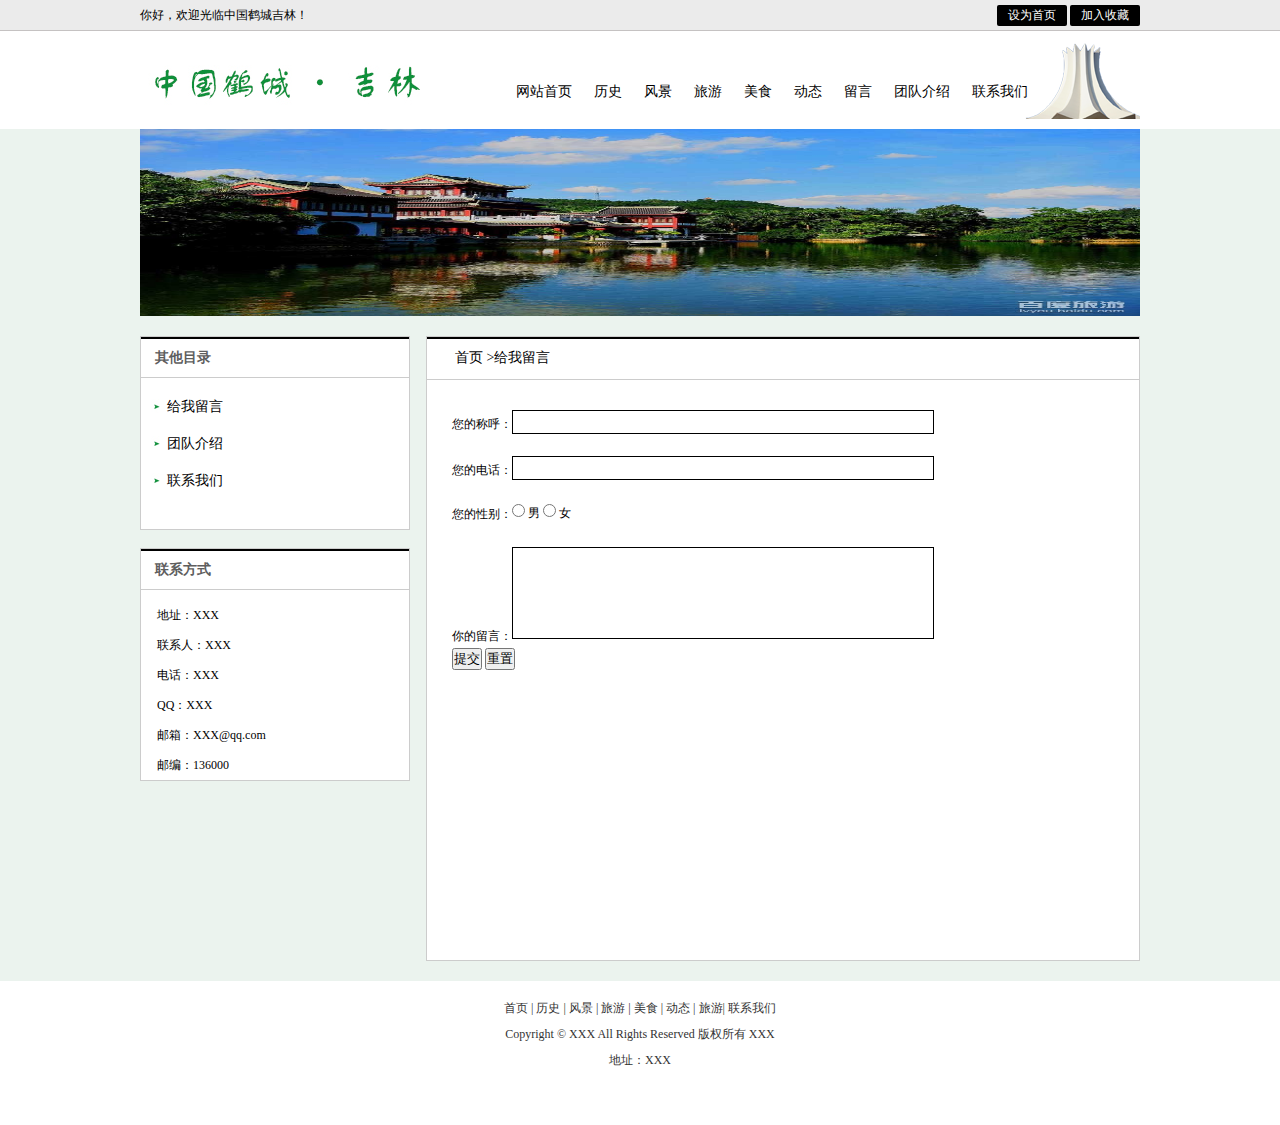
<file: template/leave.html>
<!DOCTYPE HTML>

<html>

<head>

<meta http-equiv="Content-Type" content="text/html; charset=utf-8">

<title>中国鹤城-吉林</title>

<meta content="绿城之都-吉林" name="keywords" />

<meta content="绿城之都-吉林" name="description" />

<link href="../css/base.css" rel="stylesheet" type="text/css">

<link href="../css/pagename.css" rel="stylesheet" type="text/css">




</head>



<body>



<!--header-->

<div class="header"> 

	<div class="w1000">

    	<p>你好，欢迎光临中国鹤城吉林！</p>

        <div class="contact"><a href="../index.html">设为首页</a> <a href="../index.html">加入收藏</a></div>

	</div>

</div>





<div class="w1000">

	<div class="header_bottom">

			<a href="../index.html"><img src="../images/logo.jpg" width="294" height="49" alt="" title="绿城之都-吉林"></a>

       		<ul>

            	<li><a href="../index.html">网站首页</a></li>       

                <li><a href="historic.html">历史</a></li>     

                <li><a href="beautiful.html">风景</a></li>        

                <li><a href="tourism.html">旅游</a></li>      

                <li><a href="delicacy.html">美食</a></li>      

                <li><a href="new.html">动态</a></li>      

                <li><a href="leave.html">留言</a></li>      

				 <li><a href="about.html">团队介绍</a></li>   
				 
                <li><a href="connection.html">联系我们</a></li>

     		</ul>  

    </div>       

</div>
<!--header结束--> 

<div class="container"> 		

		<!--banner-->

		<div class="banner_erji">

        	<img src="../images/banner_erji6.jpg" width="1000" height="187" alt="" title="">        </div>

		<!--banner end--> 

		

		<!--content-->

		<div class="content clearfix">

        	<div class="leftbar">

            	<div class="leftnav">

                	<h1>其他目录</h1>

                	<ul class="ul_left">

                    

                    

        <li>
          <h3><a href="leave.html">给我留言</a></h3>

</li>

        

        <li>
          <h3><a href="about.html">团队介绍</a></h3>

</li>

        

        <li>
          <h3><a href="connection.html">联系我们</a></h3>
		
</li>

        

         	</ul>

                 
              </div>

                <div class="left_lx">

           
                	<h1>联系方式</h1>

                    <p>地址：XXX</p>

                      <p>联系人：XXX</p>

                      <p>电话：XXX</p>

                      <p>QQ：XXX</p>

                      <p>邮箱：XXX@qq.com</p>

                      <p>邮编：136000</p>

                </div>

            </div>

        	<div class="rightbar">

            	<div class="bread"><a href="../index.html">首页</a> >给我留言</div>

                <div class="contact_nei">
               <form id="feedback_form" name="feedback_form" url="#">
	<ul>
		<li>
			<label>您的称呼：</label><input id="txtUserName" name="txtUserName" type="text" class="yuyue_in" /> 
		</li>
		<li>
			<label>您的电话：</label><input id="txtUserTel" name="txtUserTel" type="text" class="yuyue_in" /> 
		</li>
		<li>
			<label>您的性别：</label><input type="radio" class="yuyue_ra" name="txtUserQQ" value="男" /> <em>男</em> <input name="txtUserQQ" value="女" type="radio" class="yuyue_ra" /> <em>女</em></li>
		<li>
			<label>你的留言：</label><textarea id="txtContent" name="txtContent" cols="" rows="" class="yuyue_te"></textarea> 
		</li>
		
			<input name="btnSubmit" id="btnSubmit" type="submit" value="提交" class="btn" /> <input name="" type="reset" value="重置" class="btn" /> 
		</li>
	</ul>
</form>
          

                </div>
               
               
               
            </div>
        </div>


		<!--content end--> 

</div>

<!--footer开始-->

<div class="footer"> 

	<p><a href="../index.html">首页</a> | <a href="historic.html">历史</a> | <a href="beautiful.html">风景</a> | <a href="tourism.html">旅游</a> | <a href="delicacy.html">美食</a> | <a href="new.html">动态</a> | <a href="leave.html">旅游</a>| <a href="connection.html">联系我们</a></p>

<p>Copyright &copy; XXX All Rights Reserved 版权所有 XXX</p>
  <p>地址：XXX </p>
  
</div>



<!--footer 结束--> 

</body>

</html>
</file>
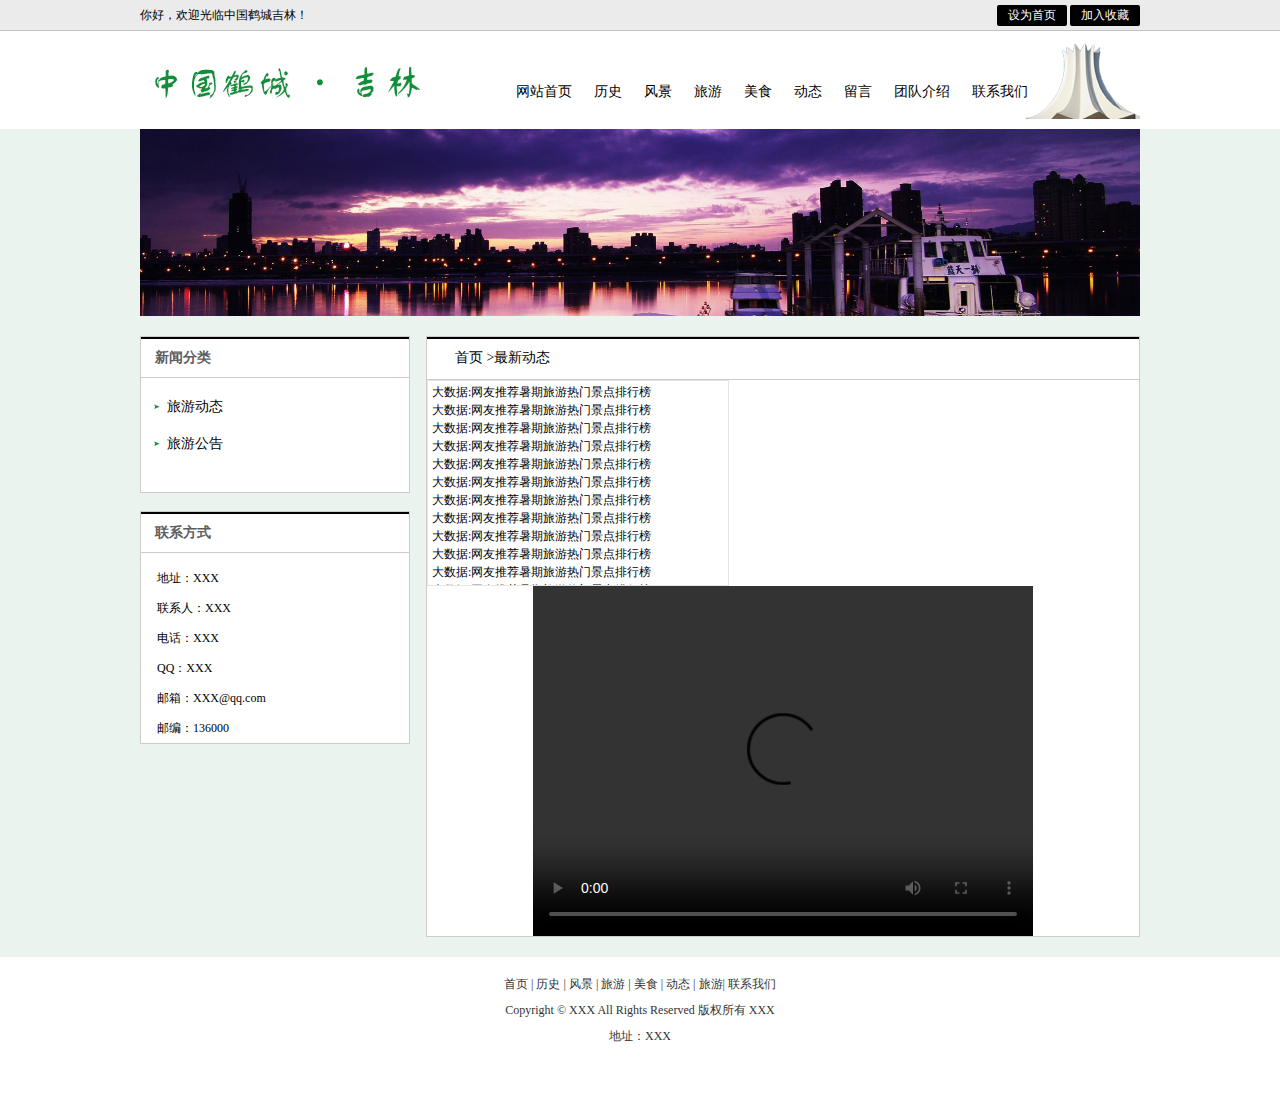
<file: template/new.html>
<!DOCTYPE HTML>

<html>

<head>

<meta http-equiv="Content-Type" content="text/html; charset=utf-8">

<title>中国鹤城-吉林</title>

<meta content="绿城之都-吉林" name="keywords" />

<meta content="绿城之都-吉林" name="description" />

<link href="../css/base.css" rel="stylesheet" type="text/css">

<link href="../css/pagename.css" rel="stylesheet" type="text/css">

<style>
   #scroll {
            margin: 0;
            padding: 2px 0;
            list-style: none;
            width: 300px;
            height: 200px;
            overflow: hidden;
            border: 1px #e5e5e5 solid;
            font-size: 16px;
            color: black;
            /* background-image: url("../images/p.png"); */
        }
 
        #scroll li {
            margin: 0;
            padding: 0 4px;
            font-size: 12px;
            height: 18px;
            line-height: 18px;
            width: 600px;
        }
</style>


</head>



<body>



<!--header-->

<div class="header"> 

	<div class="w1000">

    	<p>你好，欢迎光临中国鹤城吉林！</p>

        <div class="contact"><a href="../index.html">设为首页</a> <a href="../index.html">加入收藏</a></div>

	</div>

</div>





<div class="w1000">

	<div class="header_bottom">

			<a href="../index.html"><img src="../images/logo.jpg" width="294" height="49" alt="" title="绿城之都-吉林"></a>

       		<ul>

            	<li><a href="../index.html">网站首页</a></li>       

                <li><a href="historic.html">历史</a></li>     

                <li><a href="beautiful.html">风景</a></li>        

                <li><a href="tourism.html">旅游</a></li>      

                <li><a href="delicacy.html">美食</a></li>      

                <li><a href="new.html">动态</a></li>      

                <li><a href="leave.html">留言</a></li>      

				 <li><a href="about.html">团队介绍</a></li>   
				 
                <li><a href="connection.html">联系我们</a></li>

     		</ul>  

    </div>       

</div>
<!--header结束--> 

<div class="container"> 		

		<!--banner-->

		<div class="banner_erji">

        	<img src="../images/banner_erji5.jpg" width="1000" height="187" alt="" title="">        </div>

		<!--banner end--> 

		

		<!--content-->

		<div class="content clearfix">

        	<div class="leftbar">

            	<div class="leftnav">

                	<h1>新闻分类</h1>

                	<ul class="ul_left">



        <li><h3><a href="new.html">旅游动态</a></h3>

</li>

        

        <li><h3><a href="newest.html">旅游公告</a></h3>
		
</li>

        

         	</ul>

                 
              </div>

                <div class="left_lx">

                	
                	<h1>联系方式</h1>

                    <p>地址：XXX</p>

                      <p>联系人：XXX</p>

                      <p>电话：XXX</p>

                      <p>QQ：XXX</p>

                      <p>邮箱：XXX@qq.com</p>

                      <p>邮编：136000</p>

                </div>

            </div>

        	<div class="rightbar">

            	<div class="bread"><a href="../index.html">首页</a> >最新动态</div>

			<ul  id="scroll">
              <li>大数据:网友推荐暑期旅游热门景点排行榜</li>
              
              <li>大数据:网友推荐暑期旅游热门景点排行榜</li>
              
              <li>大数据:网友推荐暑期旅游热门景点排行榜</li>
              
              <li>大数据:网友推荐暑期旅游热门景点排行榜</li>

              <li>大数据:网友推荐暑期旅游热门景点排行榜</li>
              
              <li>大数据:网友推荐暑期旅游热门景点排行榜</li>

              <li>大数据:网友推荐暑期旅游热门景点排行榜</li>
              
              <li>大数据:网友推荐暑期旅游热门景点排行榜</li>

              <li>大数据:网友推荐暑期旅游热门景点排行榜</li>
              
              <li>大数据:网友推荐暑期旅游热门景点排行榜</li>

              <li>大数据:网友推荐暑期旅游热门景点排行榜</li>
              
              <li>大数据:网友推荐暑期旅游热门景点排行榜</li>

              <li>大数据:网友推荐暑期旅游热门景点排行榜</li>
              
              <li>大数据:网友推荐暑期旅游热门景点排行榜</li>

              <li>大数据:网友推荐暑期旅游热门景点排行榜</li>
              
              <li>大数据:网友推荐暑期旅游热门景点排行榜</li>

              <li>大数据:网友推荐暑期旅游热门景点排行榜</li>
              
              <li>大数据:网友推荐暑期旅游热门景点排行榜</li>
        
          </ul>


                <div class="paging" style="display: flex; align-items: center; justify-content: center;">
                  <video style="width: 500px; height: 350px; margin: 0 auto;" controls autoplay src="https://vd2.bdstatic.com/mda-mkciyav20qki6mha/sc/cae_h264_nowatermark/1636810448999305157/mda-mkciyav20qki6mha.mp4?v_from_s=hkapp-haokan-hna&auth_key=1656990501-0-0-a4f060ba3a2bb43b7f345cc9a29b6a50&bcevod_channel=searchbox_feed&pd=1&cd=0&pt=3&logid=2301582923&vid=4714741607899025459&abtest=&klogid=2301582923"></video>
                </div>

            </div>

        </div>

		<!--content end--> 

</div>

<!--footer开始-->

<div class="footer"> 

	<p><a href="../index.html">首页</a> | <a href="historic.html">历史</a> | <a href="beautiful.html">风景</a> | <a href="tourism.html">旅游</a> | <a href="delicacy.html">美食</a> | <a href="new.html">动态</a> | <a href="leave.html">旅游</a>| <a href="connection.html">联系我们</a></p>

<p>Copyright &copy; XXX All Rights Reserved 版权所有 XXX</p>
  <p>地址：XXX </p>
  
</div>



<!--footer 结束--> 
</body>



<script>
   window.onload = function () {
            function dMarquee(id) {
                let speed = 20; //速度
                let stop = 1000; //停止时间
 
                let ul = document.getElementById(id);//获取ul元素
                let rows = ul.getElementsByTagName('li').length;//获取li个数
                let height = ul.getElementsByTagName('li')[0].offsetHeight;//取得第一个li的高度
                ul.innerHTML += ul.innerHTML;//获取所有li
                let timeID = false;//setTime的时间标示
                let play = function () { //移动方法
                    ul.scrollTop++;//移动滚动条
                    //移动到底的时候恢复为零
                    if (ul.scrollTop === rows * height*1000) {
                        ul.scrollTop = 0;
                    }
                    //每次滚动
                    if (ul.scrollTop % height === 0) {
                        timeID = setTimeout(play, stop);
                    } else {
                        timeID = setTimeout(play, speed);
                    }
                }
                timeID = setTimeout(play, stop);
                ul.onmouseover = function () {
                    clearTimeout(timeID);
                }
                ul.onmouseout = play;
            }
 
            dMarquee('scroll')
        }

</script>

</html>
</file>
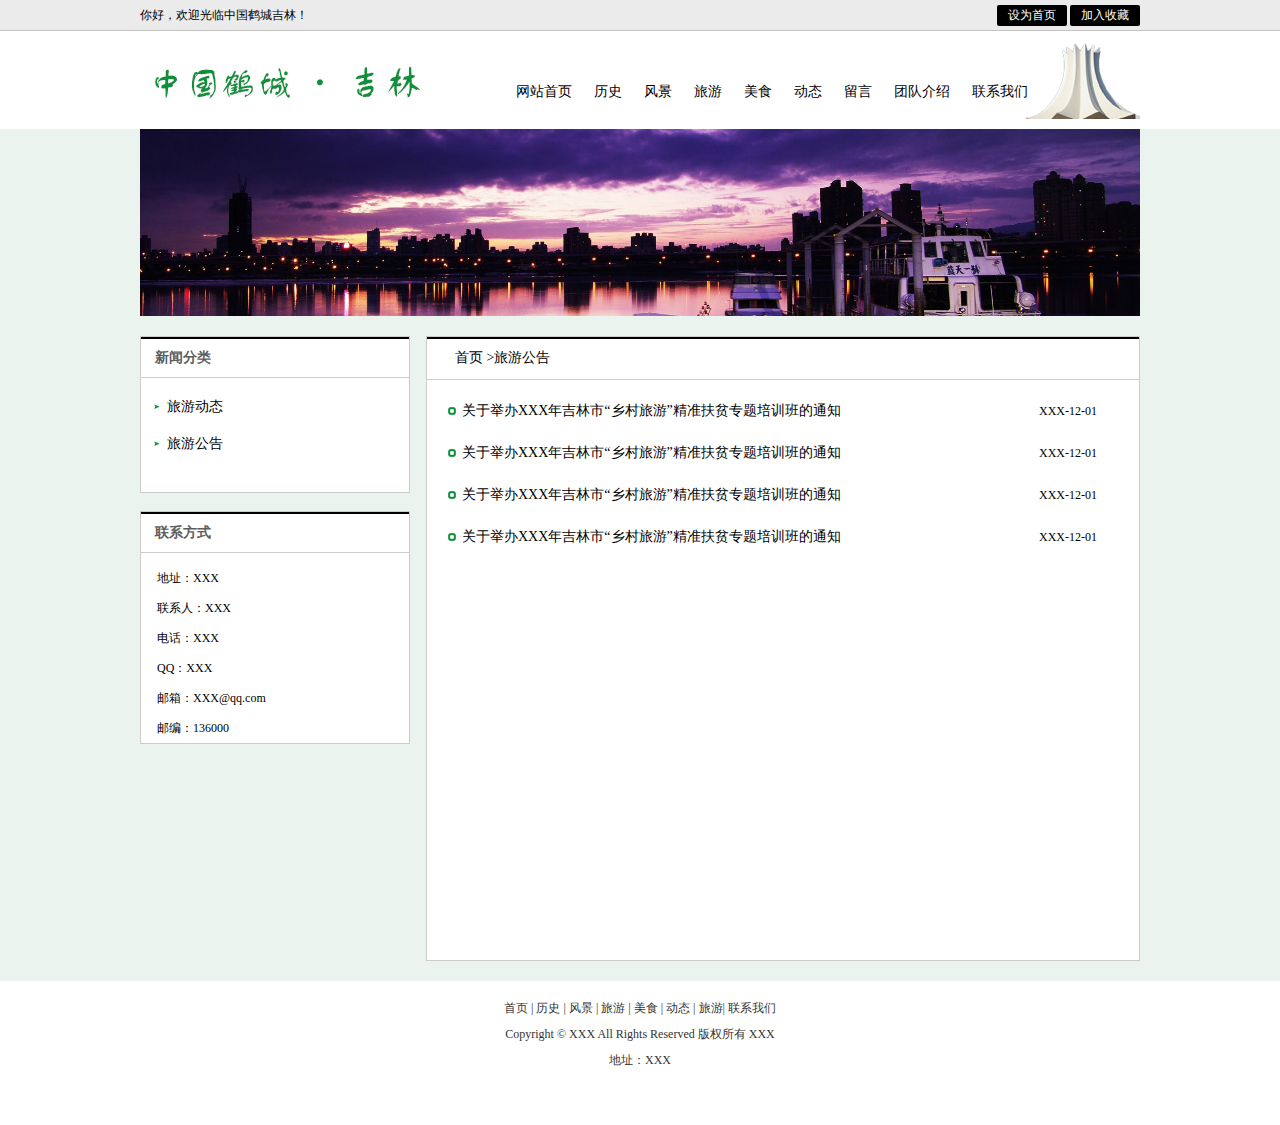
<file: template/newest.html>
<!DOCTYPE HTML>

<html>

<head>

<meta http-equiv="Content-Type" content="text/html; charset=utf-8">

<title>中国鹤城-吉林</title>

<meta content="绿城之都-吉林" name="keywords" />

<meta content="绿城之都-吉林" name="description" />

<link href="../css/base.css" rel="stylesheet" type="text/css">

<link href="../css/pagename.css" rel="stylesheet" type="text/css">




</head>



<body>



<!--header-->

<div class="header"> 

	<div class="w1000">

    	<p>你好，欢迎光临中国鹤城吉林！</p>

        <div class="contact"><a href="../index.html">设为首页</a> <a href="../index.html">加入收藏</a></div>

	</div>

</div>





<div class="w1000">

	<div class="header_bottom">

			<a href="../index.html"><img src="../images/logo.jpg" width="294" height="49" alt="" title="绿城之都-吉林"></a>

       		<ul>

            	<li><a href="../index.html">网站首页</a></li>       

                <li><a href="historic.html">历史</a></li>     

                <li><a href="beautiful.html">风景</a></li>        

                <li><a href="tourism.html">旅游</a></li>      

                <li><a href="delicacy.html">美食</a></li>      

                <li><a href="new.html">动态</a></li>      

                <li><a href="leave.html">留言</a></li>      

				 <li><a href="about.html">团队介绍</a></li>   
				 
                <li><a href="connection.html">联系我们</a></li>

     		</ul>  

    </div>       

</div>
<!--header结束--> 

<div class="container"> 		

		<!--banner-->

		<div class="banner_erji">

        	<img src="../images/banner_erji5.jpg" width="1000" height="187" alt="" title="">        </div>

		<!--banner end--> 

		

		<!--content-->

		<div class="content clearfix">

        	<div class="leftbar">

            	<div class="leftnav">

                	<h1>新闻分类</h1>

                	<ul class="ul_left">



        <li><h3><a href="new.html">旅游动态</a></h3>

</li>

        

        <li><h3><a href="newest.html">旅游公告</a></h3>
		
</li>

        

         	</ul>

                 
              </div>

                <div class="left_lx">

                	
                	<h1>联系方式</h1>

                    <p>地址：XXX</p>

                      <p>联系人：XXX</p>

                      <p>电话：XXX</p>

                      <p>QQ：XXX</p>

                      <p>邮箱：XXX@qq.com</p>

                      <p>邮编：136000</p>

                </div>

            </div>

        	<div class="rightbar">

            	<div class="bread"><a href="../index.html">首页</a> >旅游公告</div>

			<ul class="ul_news">
                	    
        
        <li><span>XXX-12-01</span><a href="#">关于举办XXX年吉林市“乡村旅游”精准扶贫专题培训班的通知  </a></li>
        
        <li><span>XXX-12-01</span><a href="#">关于举办XXX年吉林市“乡村旅游”精准扶贫专题培训班的通知  </a></li>
        
        <li><span>XXX-12-01</span><a href="#">关于举办XXX年吉林市“乡村旅游”精准扶贫专题培训班的通知  </a></li>
        
        <li><span>XXX-12-01</span><a href="#">关于举办XXX年吉林市“乡村旅游”精准扶贫专题培训班的通知  </a></li>
        
              </ul>


                <div class="paging"></div>

            </div>

        </div>

		<!--content end--> 

</div>

<!--footer开始-->

<div class="footer"> 

	<p><a href="../index.html">首页</a> | <a href="historic.html">历史</a> | <a href="beautiful.html">风景</a> | <a href="tourism.html">旅游</a> | <a href="delicacy.html">美食</a> | <a href="new.html">动态</a> | <a href="leave.html">旅游</a>| <a href="connection.html">联系我们</a></p>

<p>Copyright &copy; XXX All Rights Reserved 版权所有 XXX</p>
  <p>地址：XXX </p>
  
</div>



<!--footer 结束--> 
</body>

</html>
</file>
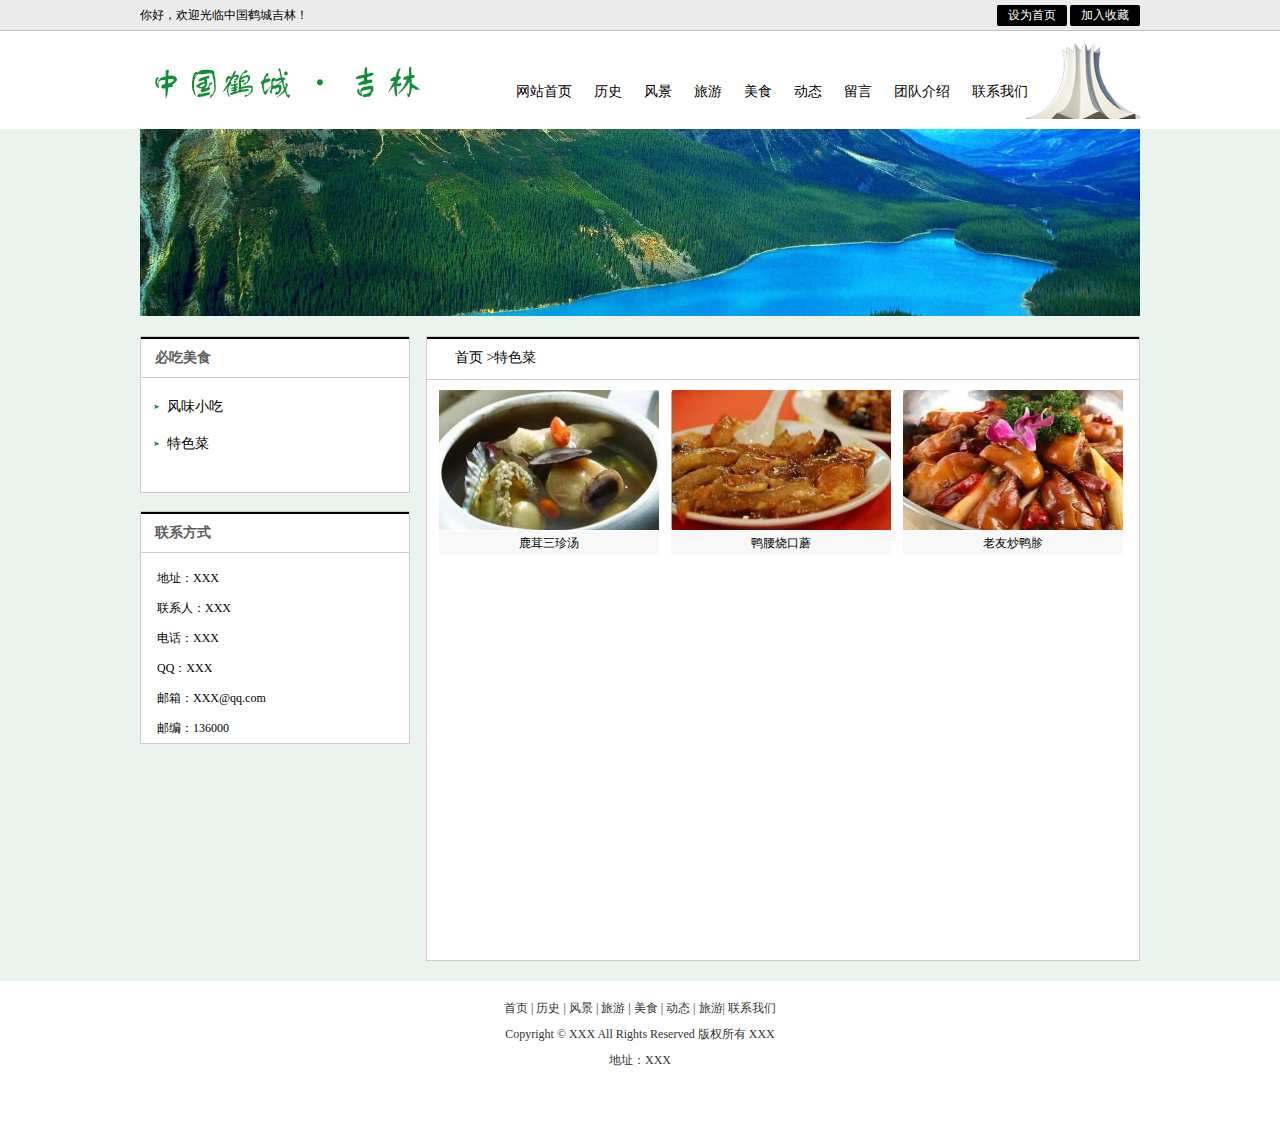
<file: template/special.html>
<!DOCTYPE HTML>

<html>

<head>

<meta http-equiv="Content-Type" content="text/html; charset=utf-8">

<title>中国鹤城-吉林</title>

<meta content="绿城之都-吉林" name="keywords" />

<meta content="绿城之都-吉林" name="description" />

<link href="../css/base.css" rel="stylesheet" type="text/css">

<link href="../css/pagename.css" rel="stylesheet" type="text/css">




</head>



<body>



<!--header-->

<div class="header"> 

	<div class="w1000">

    	<p>你好，欢迎光临中国鹤城吉林！</p>

        <div class="contact"><a href="../index.html">设为首页</a> <a href="../index.html">加入收藏</a></div>

	</div>

</div>





<div class="w1000">

	<div class="header_bottom">

			<a href="../index.html"><img src="../images/logo.jpg" width="294" height="49" alt="" title="绿城之都-吉林"></a>

       		<ul>

            	<li><a href="../index.html">网站首页</a></li>       

                <li><a href="historic.html">历史</a></li>     

                <li><a href="beautiful.html">风景</a></li>        

                <li><a href="tourism.html">旅游</a></li>      

                <li><a href="delicacy.html">美食</a></li>      

                <li><a href="new.html">动态</a></li>      

                <li><a href="leave.html">留言</a></li>      
				
				 <li><a href="about.html">团队介绍</a></li>     

                <li><a href="connection.html">联系我们</a></li>

     		</ul>  

    </div>       

</div>
<!--header结束--> 

<div class="container"> 		

		<!--banner-->

		<div class="banner_erji">

        	<img src="../images/banner_erji3.jpg" width="1000" height="187" alt="" title="">        </div>

		<!--banner end--> 

		

		<!--content-->

		<div class="content clearfix">

        	<div class="leftbar">

            	<div class="leftnav">

                	<h1>必吃美食</h1>

                	<ul class="ul_left">

                    

                    

        <li><h3><a href="delicacy.html">风味小吃</a></h3>

</li>

        

        <li><h3><a href="special.html">特色菜</a></h3>
		
</li>

        

         	</ul>

                 
              </div>

                <div class="left_lx">

                <h1>联系方式</h1>

                    <p>地址：XXX</p>

                      <p>联系人：XXX</p>

                      <p>电话：XXX</p>

                      <p>QQ：XXX</p>

                      <p>邮箱：XXX@qq.com</p>

                      <p>邮编：136000</p>

                </div>

            </div>

        	<div class="rightbar">

            	<div class="bread"><a href="../index.html">首页</a> >特色菜</div>

            	<ul class="ul_zj clearfix">
 

           	<li>

                    	<a href="#"><img src="../images/t1.jpg" width="220" height="140"><span>鹿茸三珍汤</span></a>                  </li>

       

        

           	<li>

                    	<a href="#"><img src="../images/t2.jpg" width="220" height="140"><span>鸭腰烧口蘑</span></a>                  </li>

       

        

           	<li>

                    	<a href="#"><img src="../images/t3.jpg" width="220" height="140"><span>老友炒鸭胗</span></a>                  </li>

       

     



        

                </ul>

                <div class="paging"></div>

            </div>

        </div>

		<!--content end--> 

</div>

<!--footer开始-->

<div class="footer"> 

	<p><a href="../index.html">首页</a> | <a href="historic.html">历史</a> | <a href="beautiful.html">风景</a> | <a href="tourism.html">旅游</a> | <a href="delicacy.html">美食</a> | <a href="new.html">动态</a> | <a href="leave.html">旅游</a>| <a href="connection.html">联系我们</a></p>

<p>Copyright &copy; XXX All Rights Reserved 版权所有 XXX</p>
  <p>地址：XXX </p>
    
</div>



<!--footer 结束--> 
</body>

</html>
</file>
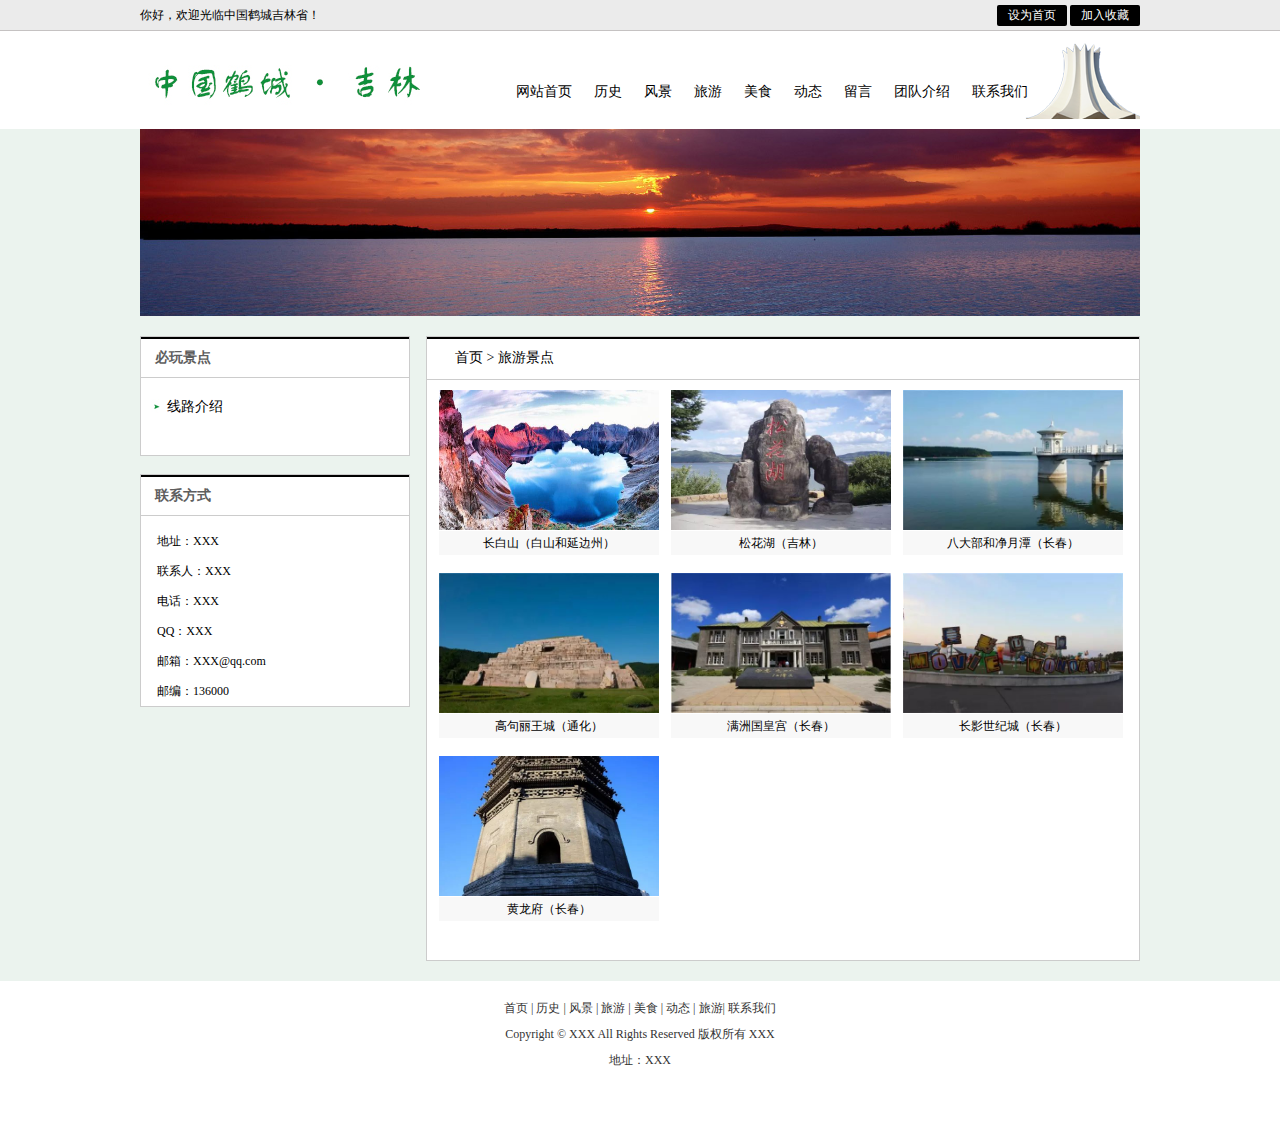
<file: template/tourism.html>
<!DOCTYPE HTML>

<html>

<head>

<meta http-equiv="Content-Type" content="text/html; charset=utf-8">

<title>中国鹤城-吉林</title>

<meta content="绿城之都-南宁" name="keywords" />

<meta content="绿城之都-南宁" name="description" />

<link href="../css/base.css" rel="stylesheet" type="text/css">

<link href="../css/pagename.css" rel="stylesheet" type="text/css">




</head>



<body>



<!--header-->

<div class="header"> 

	<div class="w1000">

    	<p>你好，欢迎光临中国鹤城吉林省！</p>

        <div class="contact"><a href="../index.html">设为首页</a> <a href="../index.html">加入收藏</a></div>

	</div>

</div>





<div class="w1000">

	<div class="header_bottom">

			<a href="../index.html"><img src="../images/logo.jpg" width="294" height="49" alt="" title="绿城之都-南宁"></a>

       		<ul>

            	<li><a href="../index.html">网站首页</a></li>       

                <li><a href="historic.html">历史</a></li>     

                <li><a href="beautiful.html">风景</a></li>        

                <li><a href="tourism.html">旅游</a></li>      

                <li><a href="delicacy.html">美食</a></li>      

                <li><a href="new.html">动态</a></li>      

                <li><a href="leave.html">留言</a></li>      

				 <li><a href="about.html">团队介绍</a></li>   
				 
                <li><a href="connection.html">联系我们</a></li>

     		</ul>  

    </div>       

</div>
<!--header结束--> 

<div class="container"> 		

		<!--banner-->

		<div class="banner_erji">

        	<img src="../images/banner_erji2.jpg" width="1000" height="187" alt="" title="">        </div>

		<!--banner end--> 

		

		<!--content-->

		<div class="content clearfix">

        	<div class="leftbar">

            	<div class="leftnav">

                	<h1>必玩景点</h1>

                	<ul class="ul_left">

                    

                    

        <li><h3><a href="tourism.html">线路介绍</a></h3>

</li>

        

      
         	</ul>

                 
                </div>

                <div class="left_lx">

                	<h1>联系方式</h1>

                    <p>地址：XXX</p>

                      <p>联系人：XXX</p>

                      <p>电话：XXX</p>

                      <p>QQ：XXX</p>

                      <p>邮箱：XXX@qq.com</p>

                      <p>邮编：136000</p>

                </div>

            </div>

        	<div class="rightbar">

            	<div class="bread"><a href="../index.html">首页</a> > 旅游景点</div>

            	<ul class="ul_zj clearfix">
 

           	<li>

                    	<a href="#"><img src="../images/a.jpeg" width="220" height="140"><span>长白山（白山和延边州）</span></a>                  </li>

       

        

           	<li>

                    	<a href="#"><img src="../images/a1.jpeg" width="220" height="140"><span>松花湖（吉林）</span></a>                  </li>

       

        

           	<li>

                    	<a href="#"><img src="../images/a2.jpeg" width="220" height="140"><span>八大部和净月潭（长春）</span></a>                  </li>

       

        

           	<li>

                    	<a href="#"><img src="../images/a3.jpeg" width="220" height="140"><span>高句丽王城（通化）</span></a>                  </li>

       

        

           	<li>

                    	<a href="#"><img src="../images/a4.jpeg" width="220" height="140"><span>满洲国皇宫（长春）</span></a>                  </li>

       

        

           	<li>

                    	<a href="#"><img src="../images/a5.jpeg" width="220" height="140"><span>长影世纪城（长春）</span></a>                  </li>


           	<li>

                    	<a href="#"><img src="../images/a6.jpeg" width="220" height="140"><span>黄龙府（长春）</span></a>                  </li>


           	



        

                </ul>

                <div class="paging"></div>

            </div>

        </div>

		<!--content end--> 

</div>

<!--footer开始-->

<div class="footer"> 

	<p><a href="../index.html">首页</a> | <a href="historic.html">历史</a> | <a href="beautiful.html">风景</a> | <a href="tourism.html">旅游</a> | <a href="delicacy.html">美食</a> | <a href="new.html">动态</a> | <a href="leave.html">旅游</a>| <a href="connection.html">联系我们</a></p>

<p>Copyright &copy; XXX All Rights Reserved 版权所有 XXX</p>
  <p>地址：XXX </p>
</div>



<!--footer 结束--> 
</body>

</html>
</file>
<file: css/pagename.css>
@charset "utf-8";



body{ font-family:"微软雅黑"}

.container{ background-color:#ebf3ee}

.w1000{ width:1000px; margin:0 auto;}

/************************************ header ********************************/

.header{ height:30px; line-height:30px; background-color:#ebebeb; border-bottom:1px solid #c5c2c2;}

.header p{ float:left;}

.header p a{ color:#757575; padding:0 4px;}

.contact{ float:right; color:#757575;}

.contact span{ color:#090808; margin-right:20px;}

.contact a{
	border-radius:2px;
	display:inline-block;
	color:#fff;
	width:70px;
	height:21px;
	line-height:21px;
	text-align:center;
	background-color: black;
}

.header_bottom{
	height:72px;
	padding-top:26px;
	background-image: url(../images/loo.png);
	background-repeat: no-repeat;
	background-position: 800px 4px;
}

.header_bottom img{ display:block; float:left;}

.header_bottom ul{
	float:left;
	height:30px;
	line-height:30px;
	padding-top:20px;
	padding-left:60px;
	width:640px;
	color: black;
}

.header_bottom ul li{
	float:left;
	margin-left:22px;
	display:inline;
	color: black;
}

.header_bottom ul li a{ color:black; font-size:14px;}

.header_bottom ul li a:hover{ color:#e86462; text-decoration:underline}





/************************************ banner ********************************/

.banner{ width:100%; height:344; margin:0px auto;position:relative;}

.banner .bd{ position:relative; z-index:0;  }

.banner .bd ul{ width:100% !important; }

.banner .bd li{ width:100% !important;  height:344px; }

.banner .bd li img{ display:block;}

.banner .bd li .siteWidth{ width:980px; position:relative;  margin:0 auto;  }

.banner .bd li a{ height:344; display:block;  }

.banner .hd{ width:80px;position:absolute; z-index:1; top:324px; left:48%; height:13px;}

.banner .hd ul li{ cursor:pointer; display:inline-block; *display:inline; zoom:1; text-align:center; width:9px; height:9px; margin:3px; overflow:hidden; background:#fff; line-height:9999;}

.banner .hd ul .on{ filter:alpha(opacity=100);opacity:1; background:#0987d0;}







/************************************ content ********************************/

.content{ margin:0 auto; padding-bottom:20px; width:1000px;}

.p_tit1{ text-align:center; background:url(../images/bg_tit.jpg) no-repeat left bottom; height:60px; line-height:76px; color:black; font-size:20px; font-weight:bold; margin-bottom:14px;}

.ul_jishu{ margin-bottom:20px;}

.ul_jishu li{
	width:291px;
	height:310px;
	padding:16px 13px 0;
	background-color:#FFFFFF;
	overflow:hidden;
	border: 1px solid #beccc3;
}

.ul_jishu li img{ display:block; margin-bottom:9px;}

.ul_jishu li p{ line-height:28px; color:#000000;}

.ul_jishu li p a{ display:block; text-align:center; line-height:24px; color:#0a0a0a; font-size:14px;}



.tab_qiehuan{ width:1000px; height:156px; margin-bottom:20px;}

.slideTxtBox{ width:1000px; height:156px;}

.slideTxtBox .hd{ height:27px; line-height:27px; position:relative; margin-bottom:1px; }

.slideTxtBox .hd ul{ float:left;  position:absolute; left:0px; top:0px; height:32px;   }

.slideTxtBox .hd ul li{ float:left; padding:0 15px; cursor:pointer; color:#fff; font-size:14px; background-color:#0183ce; margin-right:1px;}

.slideTxtBox .hd ul li.on{ height:27px;  background:#005ac0;}

.slideTxtBox .bd{ background-color:#fff; height:128px;} 

.slideTxtBox .bd ul{ padding:15px 0;  zoom:1;  }

.slideTxtBox .bd li{ height:26px; line-height:26px; float:left; width:426px; padding-left:30px; color:#474747;}

.slideTxtBox .bd li a{color:#474747;}

.slideTxtBox .bd li .date{ float:right; color:#999;  }

.slideTxtBox .bd div p{ line-height:24px; text-indent:2em; padding:20px;}



.feilei{ height:210px; background: url(../images/fl_bg.jpg) no-repeat 108px 76px #fff; position:relative;}

.fldiv{ position:absolute; width:120px; height:142px; text-align:center;}

.fldiv img{ text-align:center;}

.fldiv p{ line-height:20px; color:#434040; padding:0 8px;}

.fldiv p a{ color:#0a0a0a; font-size:14px; font-weight:bold; display:block;}

.fl1{ top:4px; left:17px;}

.fl2{ top:104px; left:136px;}

.fl3{ top:4px; left:255px;}

.fl4{ top:104px; left:409px;}

.fl5{ top:4px; left:560px;}

.fl6{ top:104px; left:717px;}

.fl7{ top:4px; left:866px;}

.zjfc{ height:266px;}



.banner_erji{ width:1000px; margin:0 auto 16px;}

.leftbar{ float:left; width:270px;}

.leftnav{
	margin-bottom:18px;
	background-color:#fff;
	border: 1px solid #cccccc;
}

.leftnav h1{
	height:38px;
	line-height:38px;
	background-color:#ffffff;
	color:#5e5e5e;
	padding-left:14px;
	font-size:14px;
	border-top-width: 2px;
	border-top-style: solid;
	border-top-color: black;
	font-weight: bold;
	border-bottom-width: 1px;
	border-bottom-style: solid;
	border-bottom-color: #cccccc;
}

.leftnav ul.ul_left{ width:236px; padding:10px 0 30px 6px;}

.leftnav ul li{
	padding-left:0px;
}

.leftnav ul li h3{ height:37px; line-height:37px; font-size:14px; background:url(../images/ico_3.jpg) no-repeat 4px center; padding-left:20px;}

.leftnav ul li h3 a{ color:#000;}

.leftnav ul li h3 a:hover{ color:#333; font-weight:bold;}

.leftnav ul li ul{ padding-bottom:10px; display:none;}

.leftnav ul li ul li{ border:none; line-height:24px; height:24px; background:url(../images/ico_4.jpg) 10px center no-repeat;margin-bottom:2px; font-size:13px;padding-left:0px;}

.leftnav ul li ul li a{ color:#404345; display:block; padding-left:24px;}

.leftnav ul li ul li a:hover{ color:#0183ce;}

.left_lx{
	background-color:#fff;
	border: 1px solid #cccccc;
}

.left_lx h1{
	height:38px;
	line-height:38px;
	color:#5e5e5e;
	padding-left:14px;
	font-size:14px;
	margin-bottom:10px;
	font-weight: bold;
	border-top-width: 2px;
	border-top-style: solid;
	border-top-color: black;
	border-bottom-width: 1px;
	border-bottom-style: solid;
	border-bottom-color: #CCCCCC;
}

.left_lx p{ color:#000; line-height:30px; padding:0 16px;}









.rightbar{
	float:right;
	width:712px;
	background-color:#fff;
	border: 1px solid #cccccc;
}

.bread{
	height:40px;
	line-height:38px;
	font-size:14px;
	color:#000000;
	padding-left:28px;
	background-repeat: repeat-x;
	background-position: 15px center;
	border-top-width: 2px;
	border-top-style: solid;
	border-top-color: black;
	border-bottom-width: 1px;
	border-bottom-style: solid;
	border-bottom-color: #cccccc;
}

.bread a{ color:#000000;}

.bread a:hover{ text-decoration:underline}

.ul_news{ width:650px; padding:10px 20px; height:560px;}

.ul_news li{ line-height:42px; height:42px; background:url(../images/ico_2.jpg) left center no-repeat; padding-left:15px;}

.ul_news li a{ color:#000; font-size:14px;}

.ul_news li span{ float:right;}



.con_news{ padding:10px 20px; min-height:560px;}

.p_tit2{ text-align:center; line-height:26px; color:#bcb2b2;}

.p_tit2 span{
	display:block;
	height:42px;
	line-height:42px;
	color:#3c3c3c;
	font-size:14px;
	border-bottom-width: 1px;
	border-bottom-style: solid;
	border-bottom-color: #CCCCCC;
}

.con{ color:#686868; line-height:27px;}



.ul_zj{ width:710px; padding:10px 0px; min-height:560px;}

.ul_zj li{ float:left; width:220px; margin-left:12px; display:inline; margin-bottom:18px;}

.ul_zj li a{ display:block;}

.ul_zj li img{ display:block; margin-bottom:1px;}

.ul_zj li span{ display:block; line-height:24px; text-align:center; background-color:#f8f8f8}



.lianxi{ padding:20px 20px 40px; min-height:520px;}

.luxian_l{ margin-bottom:20px;}

.luxian_l p{ line-height:26px; color:#000;}

.contact_nei{width:680px; padding:10px 25px; min-height:560px;}



.contact_nei li{width:680px; text-align:left; line-height:24px; margin-top:20px;}

.contact_nei li label{vertical-align:middle;}

.contact_nei li .yuyue_in{width:420px; height:22px; border:1px solid black;}



.contact_nei li .yuyue_te{width:420px; height:90px; border:1px solid black;}

.contact_nei li .btn{
	width:80px;
	height:22px;
	border:1px solid #006600;
	color:#FFFFFF;
	cursor:hand;
	background-color: black;
}



.picScroll-left{overflow:hidden; position:relative; }

.picScroll-left .hd{position:relative;}

.picScroll-left .hd .prev{ display:block; overflow:hidden;cursor:pointer; font-size:30px; font-weight:bold; position:absolute; right:0; top:80px; color:black; background:#FFF; border-radius:4px; opacity:0.5;filter:alpha(opacity=50)}

.picScroll-left .hd .next{ display:block; overflow:hidden;cursor:pointer; font-size:30px; font-weight:bold; position:absolute; left:0; top:80px;color:black; background:#FFF; border-radius:4px; opacity:0.5;filter:alpha(opacity=50)}

.picScroll-left .hd .prev:hover,.picScroll-left .hd .next:hover{opacity:1;filter:alpha(opacity=100)}



.picScroll-left .hd ul{ float:right; overflow:hidden; zoom:1; margin-top:10px; zoom:1; }

.picScroll-left .hd ul li{ float:left;  width:9px; height:9px; overflow:hidden; margin-right:5px; text-indent:-999px; cursor:pointer; background:url("../images/icoCircle.gif") 0 -9px no-repeat; }

.picScroll-left .hd ul li.on{ background-position:0 0; }

.picScroll-left .bd{ padding:10px 18px; padding-left:22px;}

.picScroll-left .bd ul{ overflow:hidden; zoom:1;}

.picScroll-left .bd ul li{ margin:0 2px; float:left; _display:inline; overflow:hidden; text-align:center;  }

.picScroll-left .bd ul li .pic{ text-align:center; }

.picScroll-left .bd ul li .pic img{ width:231px; height:151pxpx; display:block; border:2px solid #fff; }

.picScroll-left .bd ul li .pic a:hover img{ border-color:#f8f8f8;  }

.picScroll-left .bd ul li .title{ line-height:24px;}

.picScroll-left .bd ul li .title a{ color:#666;}

.picScroll-left .bd ul li .title a:hover{ color:#333;}















/************************************ footer ********************************/

.footer{ height:130px; background-color:#FFFFFF; padding-top:14px;}

.footer p{ width:1000px; margin:0 auto; text-align:center; line-height:26px; color:#333;}

.footer p a,.footer p a:visited{ color:#333;}

.footer p a:hover{ text-decoration:underline;}
</file>
<file: register/css/style.css>
* {
    box-sizing: border-box;
}

html,
body {
    margin: 0;
    padding: 0;
    height: 100%;
}

body {
    font-family: 'Lato', sans-serif;
    display: -webkit-box;
    display: -webkit-flex;
    display: -ms-flexbox;
    display: flex;
    -webkit-box-pack: center;
    -webkit-justify-content: center;
    -ms-flex-pack: center;
    justify-content: center;
    -webkit-box-align: center;
    -webkit-align-items: center;
    -ms-flex-align: center;
    align-items: center;
    background: linear-gradient(243.87deg, #F28FE5 30.6%, #371933 130.6%);
    overflow: hidden;
}

input {
    font-family: inherit;
    -webkit-appearance: none;
    -moz-appearance: none;
    border: 0;
    border-bottom: 1px solid #AAAAAA;
    font-size: 16px;
    color: #000;
    border-radius: 0;
}

input[type="text"],
input[type="password"] {
    width: 100%;
    height: 40px;
}

button,
input:focus {
    outline: 0;
}

::-webkit-input-placeholder {
    font-size: 16px;
    font-weight: 300;
    letter-spacing: -0.00933333em;
}

.form-group {
    position: relative;
    padding-top: 15px;
    margin-top: 10px;
}

label {
    position: absolute;
    top: 0;
    opacity: 1;
    -webkit-transform: translateY(5px);
    transform: translateY(5px);
    color: #aaa;
    font-weight: 300;
    font-size: 13px;
    letter-spacing: -0.00933333em;
    transition: all 0.2s ease-out;
}

input:placeholder-shown+label {
    opacity: 0;
    -webkit-transform: translateY(15px);
    transform: translateY(15px);
}

.h1 {
    color: #fff;
    opacity: 0.8;
    font-size: 20px;
    font-weight: 400;
    text-transform: uppercase;
    letter-spacing: 0.2405em;
    transition: all 770ms cubic-bezier(0.51, 0.04, 0.12, 0.99);
    text-align: center;
    cursor: pointer;
    position: absolute;
}

.dowebok .h1 {
    -webkit-transform: translateX(200px) translateZ(0);
    transform: translateX(200px) translateZ(0);
}

.h2 {
    color: #000;
    font-size: 20px;
    letter-spacing: -0.00933333em;
    font-weight: 600;
    padding-bottom: 15px;
}

.login-wrapper {
    width: 800px;
    height: 440px;
    background-color: #fff;
    box-shadow: 0px 2px 50px rgba(0, 0, 0, 0.2);
    border-radius: 4px;
    overflow: hidden;
    position: relative;
}

.login-left {
    width: 100%;
    height: 100%;
    display: flex;
    justify-content: center;
    align-items: center;
    transition: all 770ms cubic-bezier(0.51, 0.04, 0.12, 0.99);
    overflow: hidden;
}

.login-left img {
    object-fit: cover;
    width: 100%;
    height: 100%;
    display: block;
    transition: all 770ms cubic-bezier(0.51, 0.04, 0.12, 0.99);
    object-position: left;
}

.dowebok .login-left img {
    -webkit-transform: translateX(280px) translateZ(0);
    transform: translateX(280px) translateZ(0);
}

.dowebok .login-left {
    -webkit-transform: translateX(-400px) translateZ(0);
    transform: translateX(-400px) translateZ(0);
}

.login-right {
    padding: 40px;
    position: absolute;
    top: 0;
    right: 0;
    width: 400px;
    -webkit-transform: translateX(400px) translateZ(0);
    transform: translateX(400px) translateZ(0);
    transition: all 770ms cubic-bezier(0.51, 0.04, 0.12, 0.99);
}

.open .login-right {
    -webkit-transform: translateX(0px) translateZ(0);
    transform: translateX(0px) translateZ(0);
}

.checkbox-container {
    display: flex;
    margin-top: 35px;
}

.text-checkbox {
    color: #aaa;
    font-size: 16px;
    letter-spacing: -0.00933333em;
    font-weight: 300;
    margin-left: 15px;
}

.text-checkbox label {
    position: static;
    font-size: 16px;
    cursor: pointer;
}

input[type="checkbox"] {
    cursor: pointer;
    margin: 0;
    height: 22px;
    position: relative;
    width: 22px;
    -webkit-appearance: none;
    transition: all 180ms linear;
}

input[type="checkbox"]:before {
    border: 1px solid #aaa;
    background-color: #fff;
    content: '';
    width: 20px;
    height: 20px;
    display: block;
    border-radius: 2px;
    transition: all 180ms linear;
}

input[type="checkbox"]:checked:before {
    background: linear-gradient(198.08deg, #B4458C 45.34%, #E281E7 224.21%);
    border: 1px solid #C359AA;
}

input[type="checkbox"]:after {
    content: '';
    border: 2px solid #fff;
    border-right: 0;
    border-top: 0;
    display: block;
    height: 4px;
    left: 4px;
    opacity: 0;
    position: absolute;
    top: 6px;
    -webkit-transform: rotate(-45deg);
    transform: rotate(-45deg);
    width: 12px;
    transition: all 180ms linear;
}

input[type="checkbox"]:checked:after {
    opacity: 1;
}

.button-area {
    display: flex;
    justify-content: space-between;
    margin-top: 30px;
}

.btn {
    font-family: inherit;
    -webkit-appearance: none;
    -moz-appearance: none;
    background-color: transparent;
    border: none;
    border-radius: 2px;
    height: 40px;
    display: flex;
    padding: 0 35px;
    cursor: pointer;
    font-size: 16px;
    text-transform: uppercase;
    letter-spacing: -0.00933333em;
}

.btn-primary {
    color: #fff;
    background: linear-gradient(198.08deg, #B4458C 45.34%, #E281E7 224.21%);
    box-shadow: 0px 2px 10px rgba(0, 0, 0, 0.1);
}

.btn-secondary {
    color: #C359AA;
}
</file>
<file: css/base.css>
/*CSS reset*/

html { color:#000;}

body {font: 12px/1.231 SimSun, arial, helvetica, clean, sans-serif;}

body, div, dl, dt, dd, ul, ol, li, h1, h2, h3, h4, h5, h6, pre, code, form, fieldset, legend, input, button, textarea, p, blockquote, th, td { margin:0; padding:0;}

table {}

fieldset, img { border:0; }

address, caption, cite, code, dfn, strong, th, var, optgroup { font-style:inherit; font-weight:inherit; }

em{ font-style:normal;}

b,strong{ font-weight:bold;}

del, ins { text-decoration:none; }

li { list-style:none; }

caption, th { text-align:left; }

h1, h2, h3, h4, h5, h6 { font-size:100%; font-weight:normal; }

q:before, q:after { content:''; }

abbr, acronym { border:0; font-variant:normal; }

sup { vertical-align:baseline; }

sub { vertical-align:baseline; }

legend { color:#000; }

/*input, button, textarea { font-family:inherit; font-size:inherit; font-style:inherit; font-weight:inherit; }*/

input, button, textarea, select { *font-size:100%; }

a,a:visited{color: black; text-decoration:none; outline:none; blr:expression(this.onFocus=this.blur());}

a:hover {color:#c00;}

textarea{ resize:none; } 



/*文字排版*/

.f12 { font-size:12px; }

.f13 { font-size:13px; }

.f14 { font-size:14px; }

.f15 { font-size:15px; }

.f16 { font-size:16px; }

.f17 { font-size:17px; }

.f18 { font-size:18px; }

.f19 { font-size:19px; }

.f20 { font-size:20px; }

.f25 { font-size:25px; }

.fb { font-weight:bold }

.fn { font-weight:normal; }

.t0 { text-indent:0em; }

.t2 { text-indent:2em; }

.lh150 { line-height:150%; }

.lh180 { line-height:180%; }

.lh200 { line-height:200%; }

.unl { text-decoration:underlline; }

.no_unl { text-decoration:none; }



/*定位*/

.tl { text-align:left; }

.tc { text-align:center; }

.tr { text-align:right; }

.bc { margin-left:0; margin-right:0; }

.fl { float:left; display:inline; }

.fr { float:right; display:inline; }

.cb,.clear { clear:both; }

.cl { clear:left; }

.cr { clear:rigth; }

.clearfix:after { content:"."; display:block; height:0; clear:both; visibility:hidden; }

.vm { verticle-align:middle; }

.pr { position:relative; }

.pa { position:absolute; }

.abs-right { position:absolute; right:0 }

.zoom { zoom:1; }

.hidden { visiility:hidden; }

.none { display:none; }



/*长度高度*/

.w10 { width:10px; }

.w20 { width:20px; }

.w30 { width:30px; }

.w40 { width:40px; }

.w50 { width:50px; }

.w60 { width:60px; }

.w70 { width:70px; }

.w80 { width:80px; }

.w90 { width:90px; }

.w100 { width:100px; }

.w200 { width:200px; }

.w300 { width:300px; }

.w400 { width:400px; }

.w500 { width:500px; }

.w600 { width:600px; }

.w700 { width:700px; }

.w800 { width:800px; }

.w { width:100% }

.h50 { width:50px; }

.h80 { width:80px; }

.h100 { width:100px; }

.h200 { width:200px; }

.h { height:100% }



/*边距*/

.m10 { margin:10px; }

.m15 { margin:15px; }

.m30 { margin:30px; }

.mt5 { margin-top:5px; }

.mt10 { margin-top:10px; }

.mt15 { margin-top:15px; }

.mt20 { margin-top:20px; }

.mt30 { margin-top:30px; }

.mt50 { margin-top:50px; }

.mt100 { margin-top:100px; }

.mb5 { margin-bottom:5px; }

.mb10 { margin-bottom:10px; }

.mb15 { margin-bottom:15px; }

.mb20 { margin-bottom:20px; }

.mb30 { margin-bottom:30px; }

.mb50 { margin-bottom:50px; }

.mb100 { margin-bottom:100px; }

.ml5 { margin-left:5px; }

.ml10 { margin-left:10px; }

.ml15 { margin-left:15px; }

.ml20 { margin-left:20px; }

.ml30 { margin-left:30px; }

.ml50 { margin-left:50px; }

.ml100 { margin-left:100px; }

.mr5 { margin-right:5px; }

.mr10 { margin-right:10px; }

.mr15 { margin-right:15px; }

.mr20 { margin-right:20px; }

.mr30 { margin-right:30px; }

.mr50 { margin-right:50px; }

.mr100 { margin-right:100px; }

.p10 { padding:10px; }

.p15 { padding:15px; }

.p30 { padding:30px; }

.pt5 { padding-top:5px; }

.pt10 { padding-top:10px; }

.pt15 { padding-top:15px; }

.pt20 { padding-top:20px; }

.pt30 { padding-top:30px; }

.pt50 { padding-top:50px; }

.pt100 { padding-top:100px; }

.pb5 { padding-bottom:5px; }

.pb10 { padding-bottom:10px; }

.pb15 { padding-bottom:15px; }

.pb20 { padding-bottom:20px; }

.pb30 { padding-bottom:30px; }

.pb50 { padding-bottom:50px; }

.pb100 { padding-bottom:100px; }

.pl5 { padding-left:5px; }

.pl10 { padding-left:10px; }

.pl15 { padding-left:15px; }

.pl20 { padding-left:20px; }

.pl30 { padding-left:30px; }

.pl50 { padding-left:50px; }

.pl100 { padding-left:100px; }

.pr5 { padding-right:5px; }

.pr10 { padding-right:10px; }

.pr15 { padding-right:15px; }

.pr20 { padding-right:20px; }

.pr30 { padding-right:30px; }

.pr50 { padding-right:50px; }

.pr100 { padding-right:100px; }
</file>
